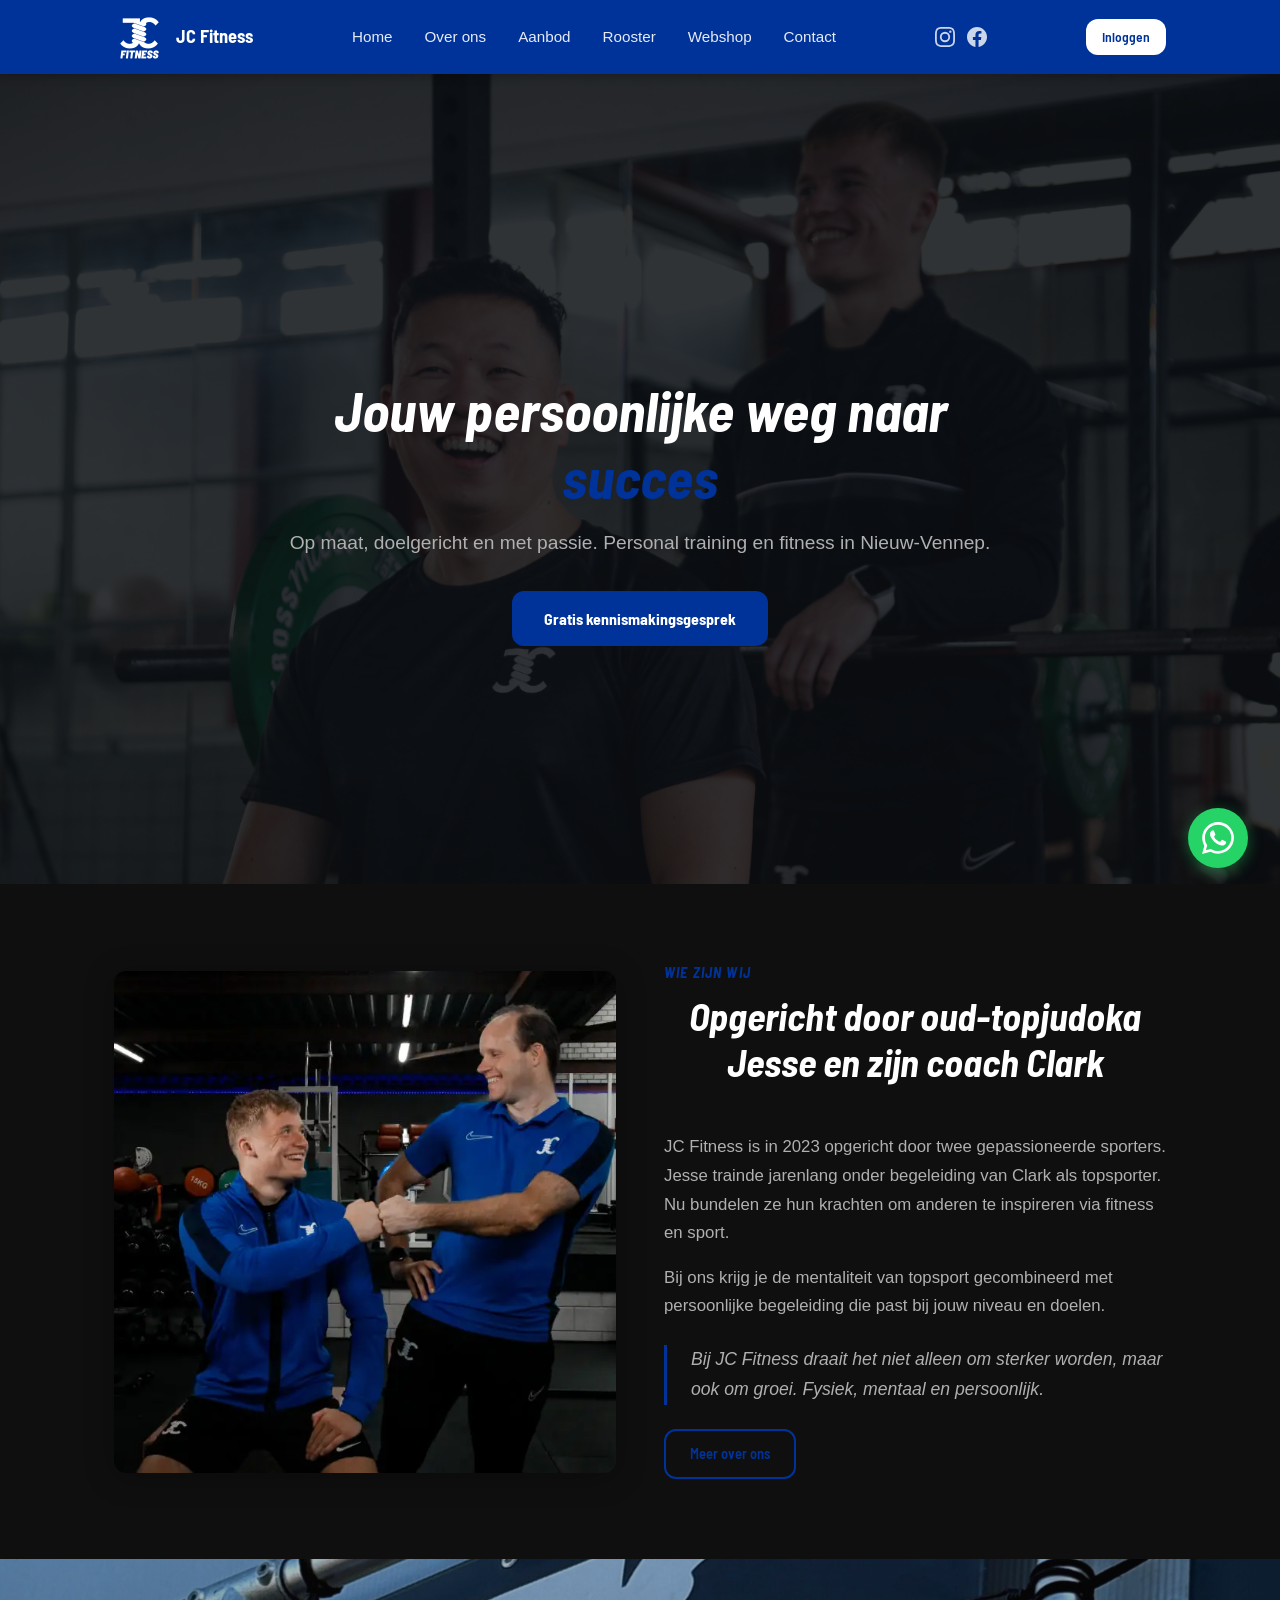
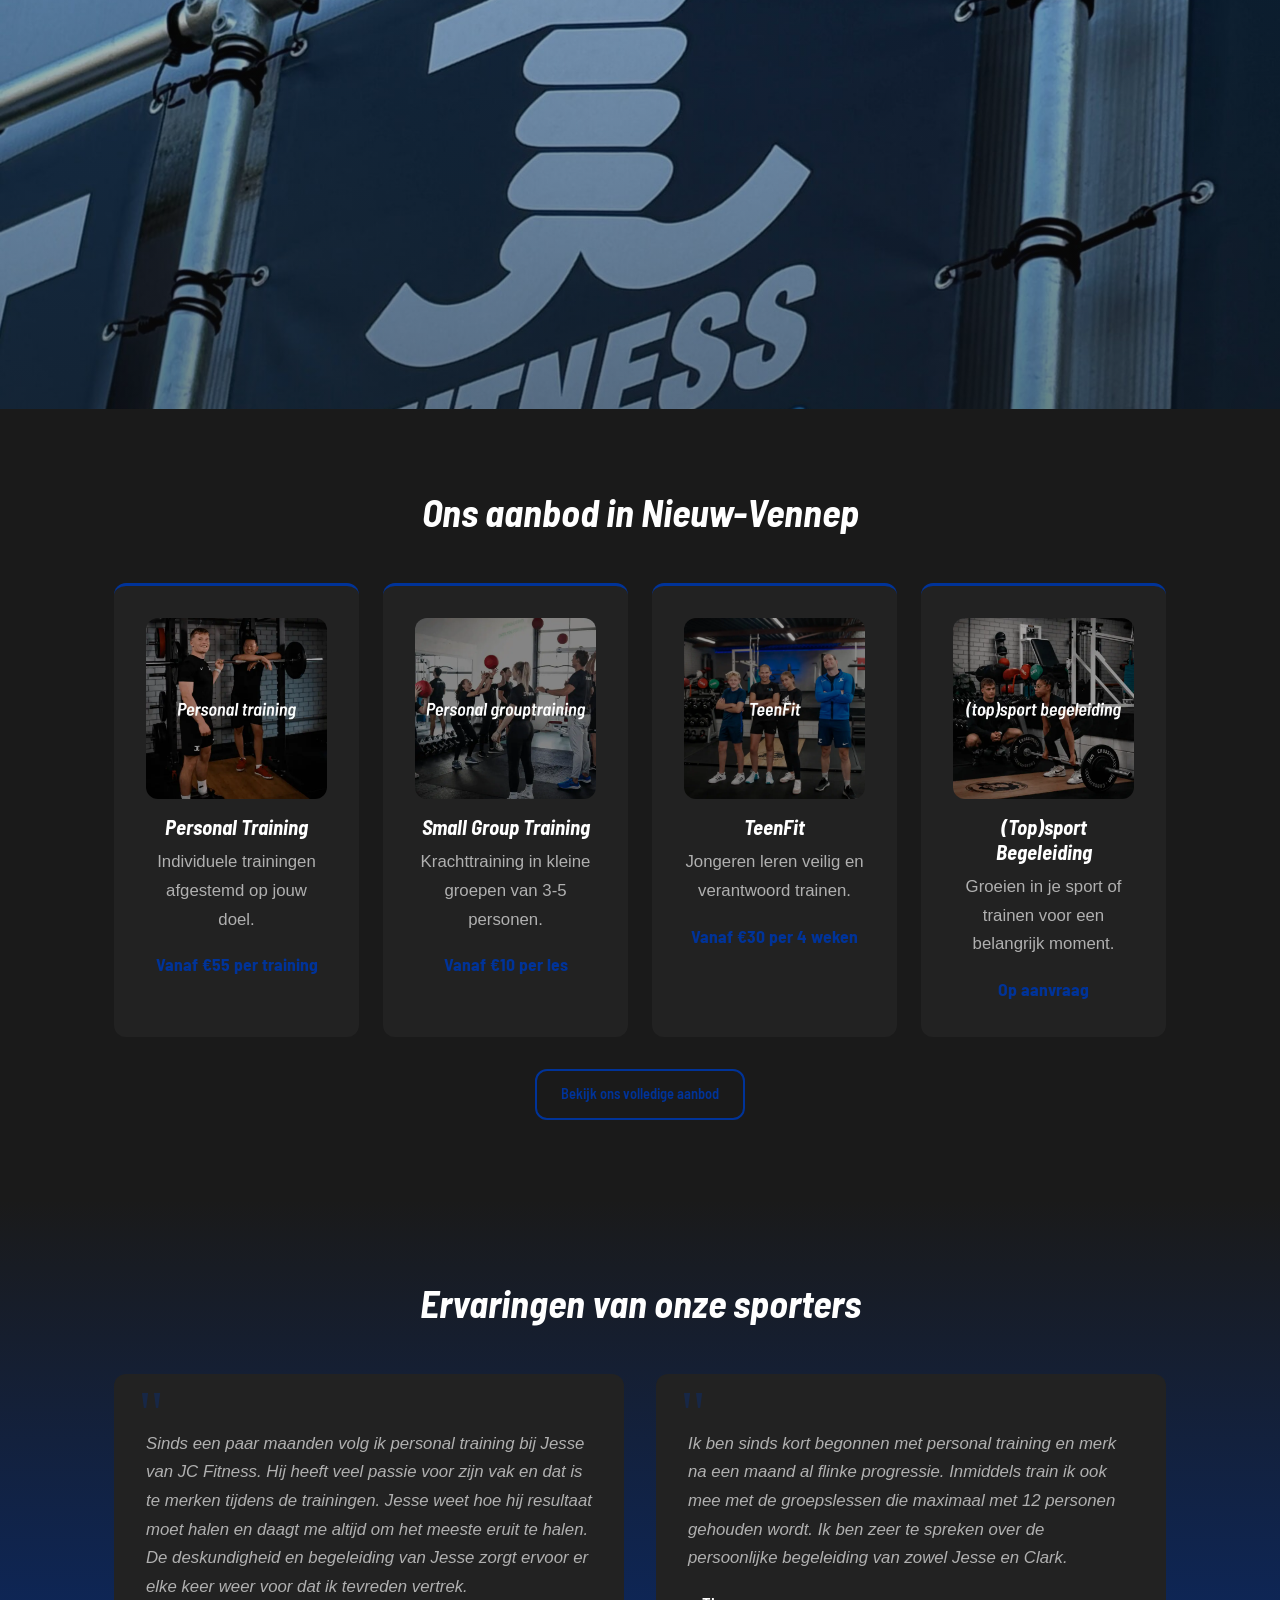
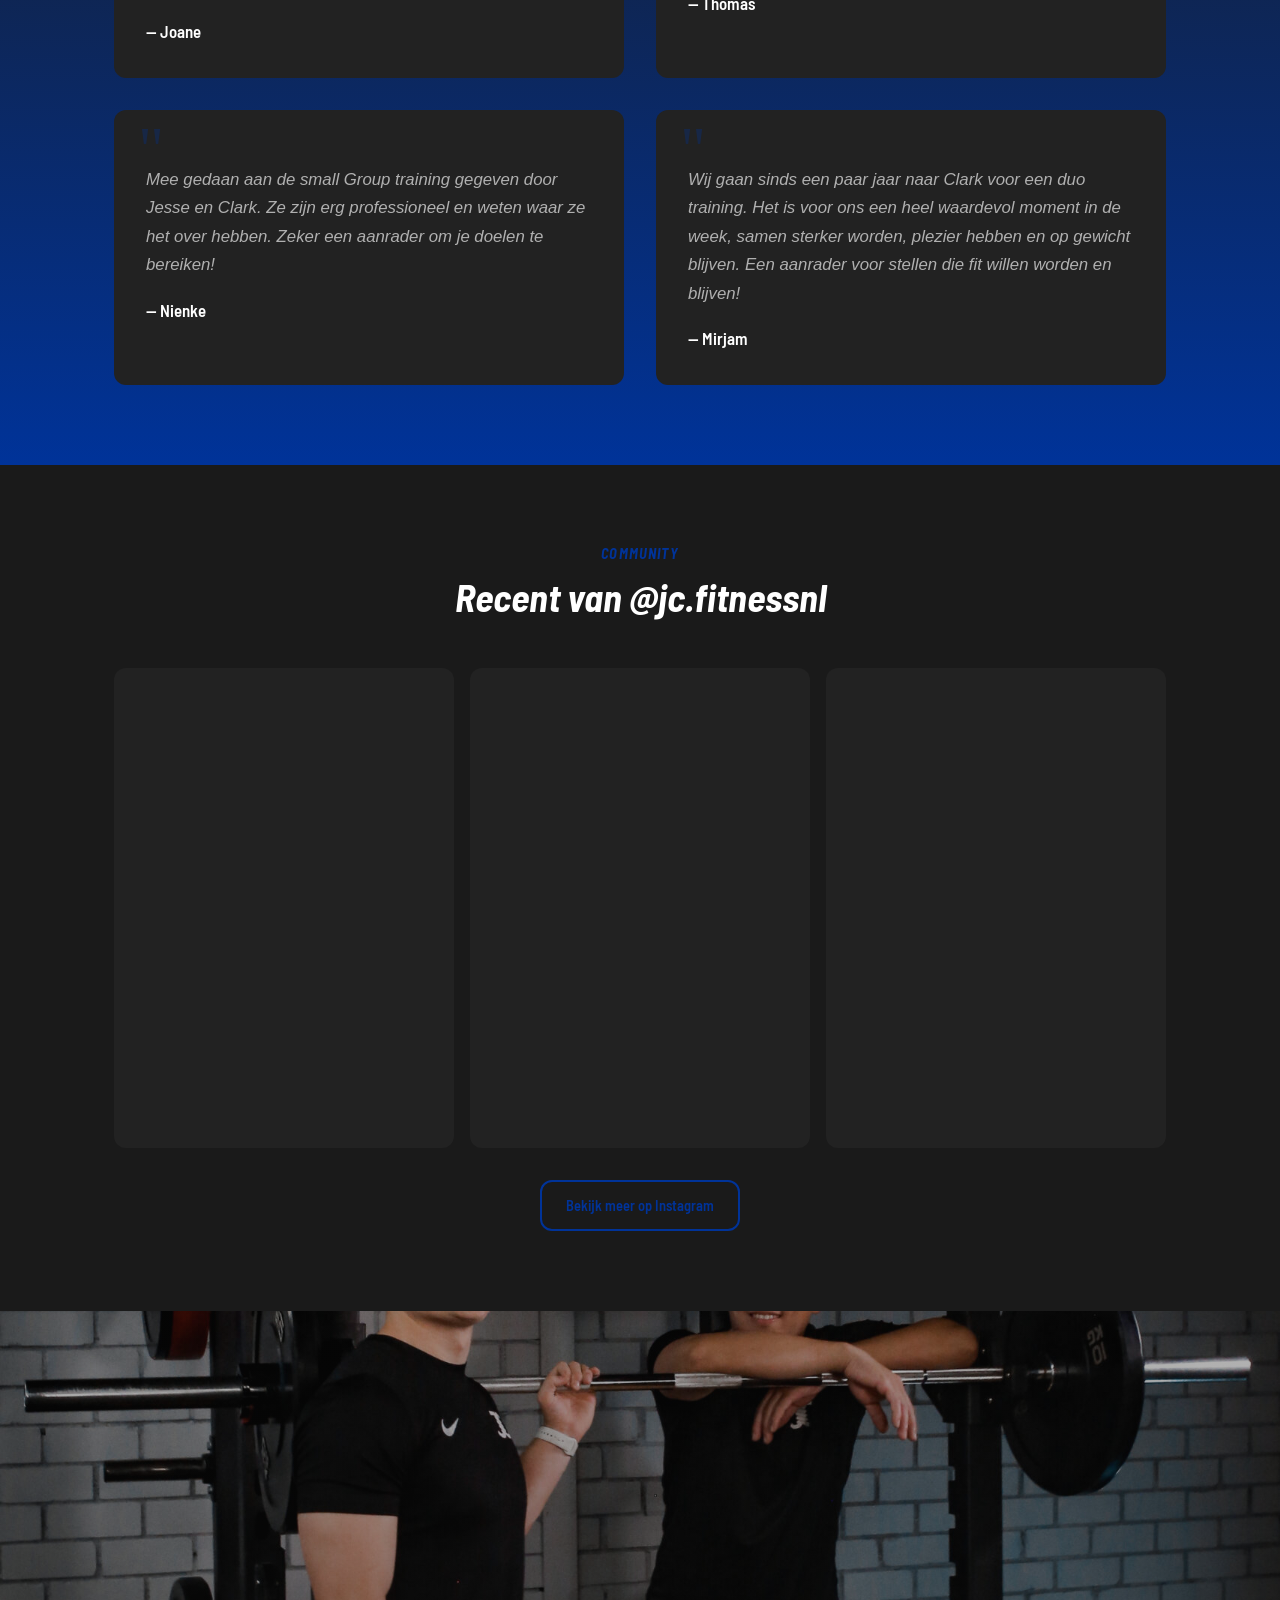
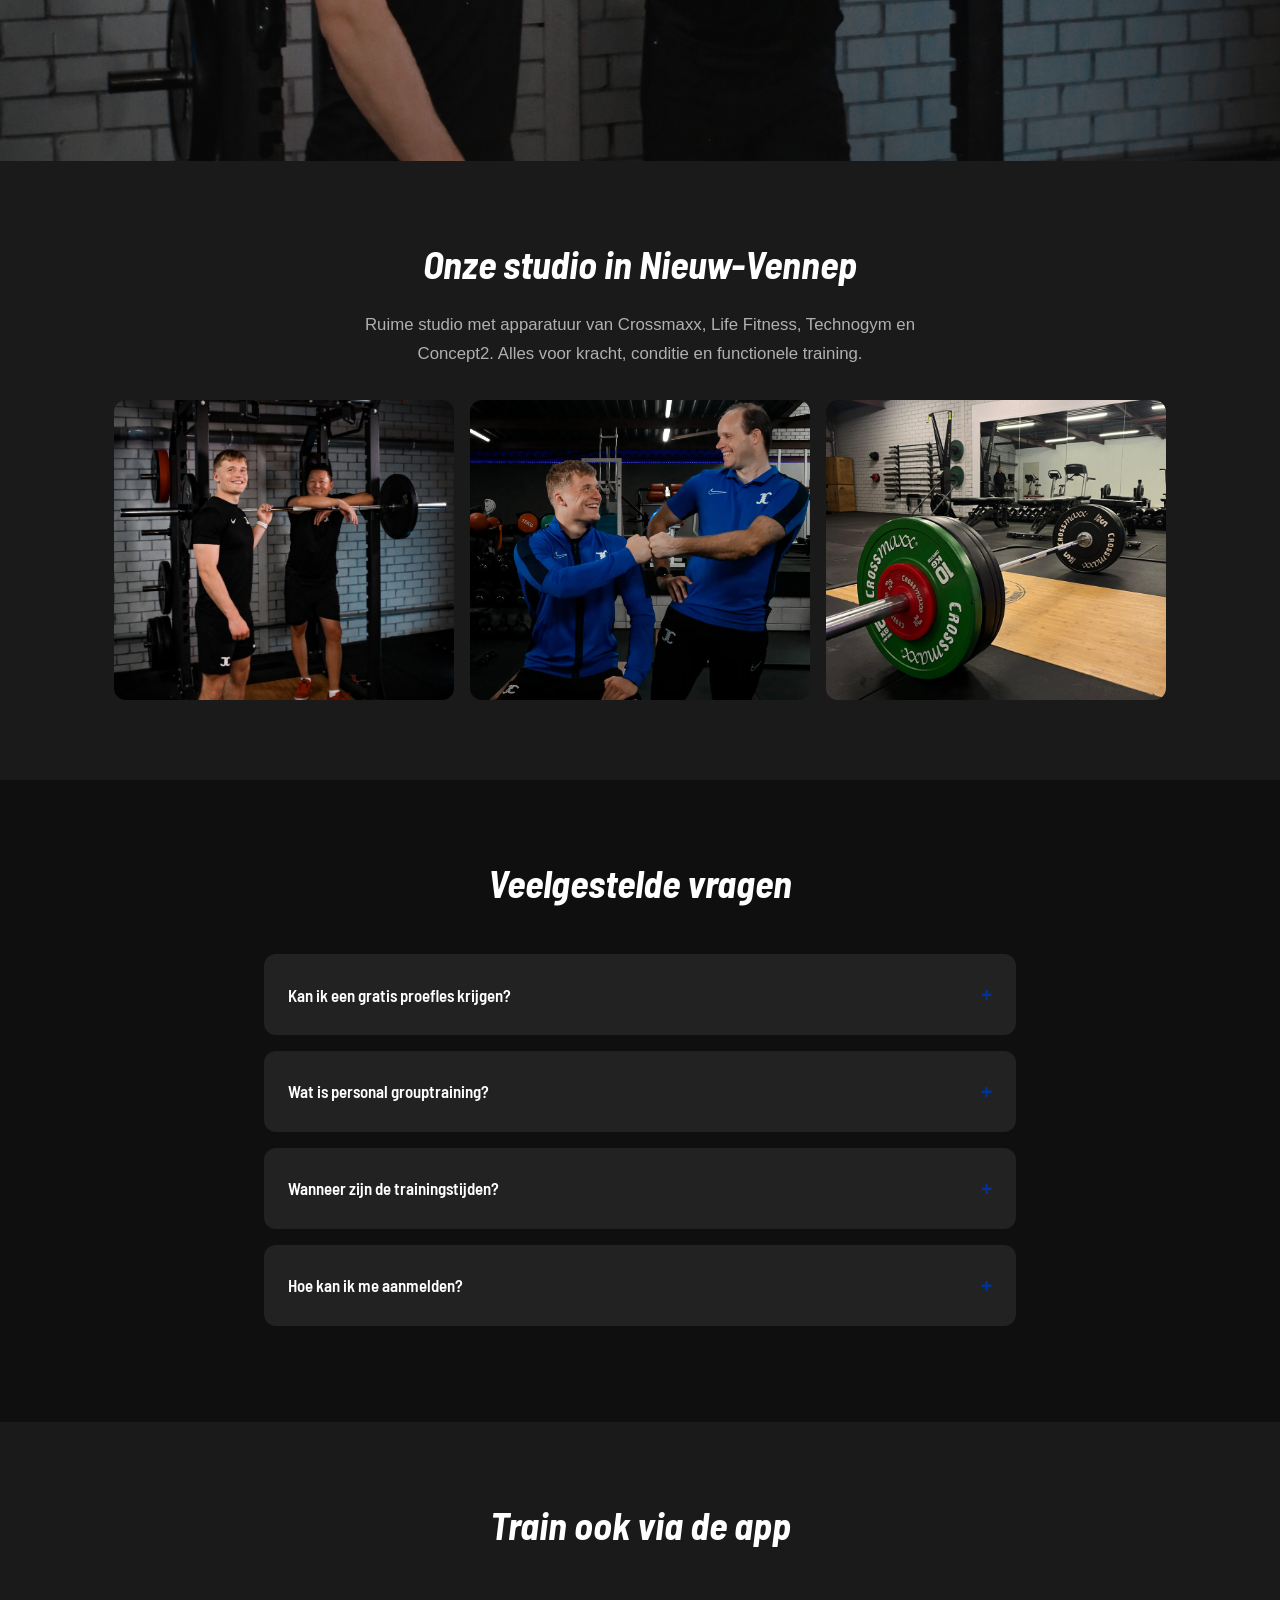
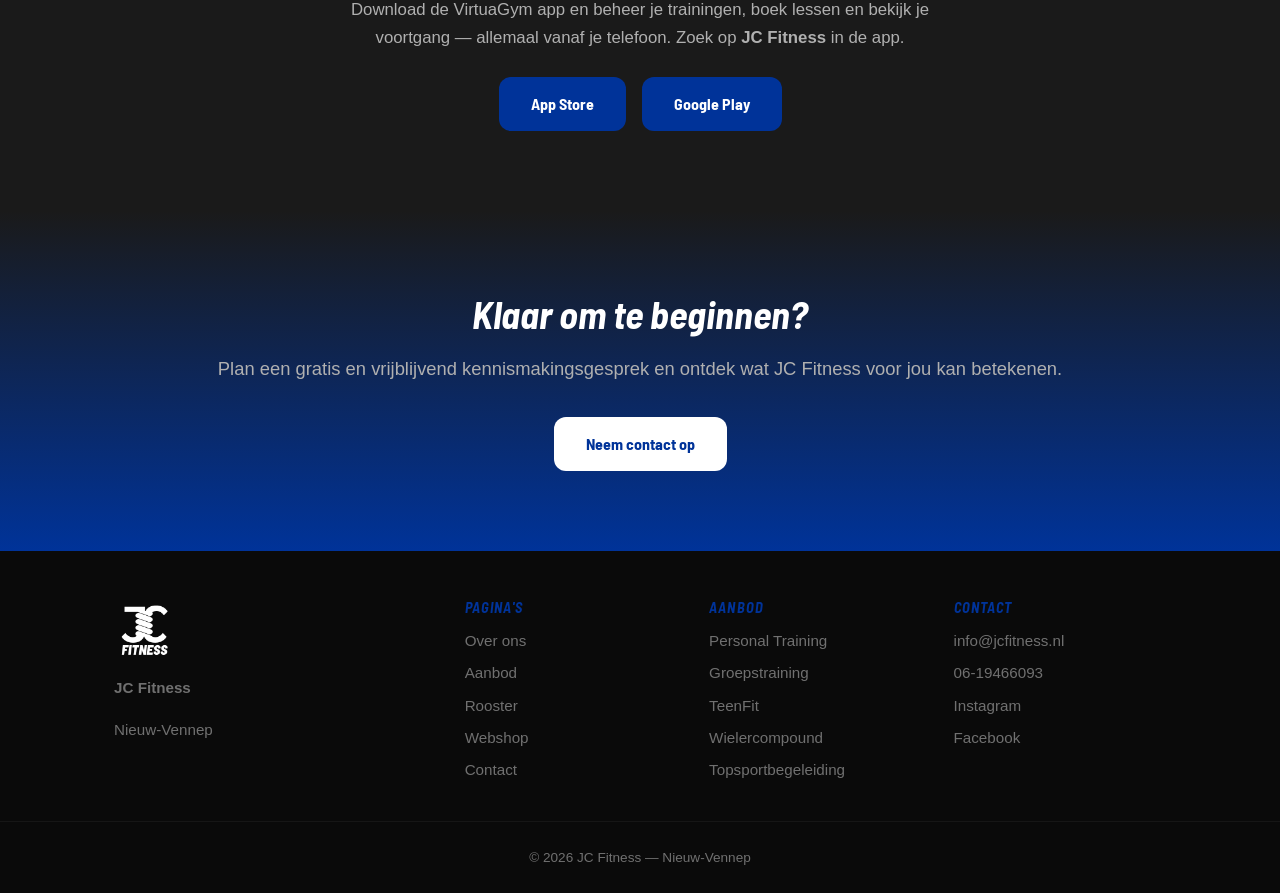
<file: index.html>
<!DOCTYPE html>
<html lang="nl">
<head>
    <meta charset="UTF-8">
    <meta name="viewport" content="width=device-width, initial-scale=1.0">
    <title>JC Fitness | Personal Training & Fitness in Nieuw-Vennep</title>
    <meta name="description" content="JC Fitness in Nieuw-Vennep: personal training, groepslessen, jeugdfitness en topsportbegeleiding. Opgericht door oud-topjudoka Jesse Reede en coach Clark van Veen.">
    <meta property="og:title" content="JC Fitness | Personal Training in Nieuw-Vennep">
    <meta property="og:description" content="Personal training, groepslessen en topsportbegeleiding in Nieuw-Vennep. Gratis kennismakingsgesprek!">
    <meta property="og:locale" content="nl_NL">
    <meta property="og:type" content="website">
    <meta name="twitter:card" content="summary_large_image">
    <link rel="canonical" href="https://jcfitness.nl/">
    <link rel="icon" href="images/logo.png" type="image/png">
    <link rel="apple-touch-icon" href="images/logo.png">
    <script type="application/ld+json">
{
    "@context": "https://schema.org",
    "@type": "LocalBusiness",
    "name": "JC Fitness",
    "description": "Personal training, groepslessen en topsportbegeleiding in Nieuw-Vennep",
    "url": "https://jcfitness.nl",
    "telephone": "+31619466093",
    "email": "info@jcfitness.nl",
    "address": {
        "@type": "PostalAddress",
        "addressLocality": "Nieuw-Vennep",
        "addressCountry": "NL"
    },
    "sameAs": [
        "https://www.instagram.com/jc.fitnessnl/",
        "https://www.facebook.com/jc.fitnessnl"
    ]
}
</script>
    <link rel="preconnect" href="https://fonts.googleapis.com">
    <link rel="preconnect" href="https://fonts.gstatic.com" crossorigin>
    <link href="https://fonts.googleapis.com/css2?family=Barlow+Semi+Condensed:ital,wght@0,400;0,500;0,600;0,700;0,800;1,400;1,500;1,600;1,700;1,800&display=swap" rel="stylesheet">
    <link rel="stylesheet" href="style.css">
</head>
<body>

<header class="header">
    <div class="container header-inner">
        <a href="/" class="logo">
            <img src="images/logo.png" alt="JC Fitness logo" width="50" height="50">
            <span>JC Fitness</span>
        </a>
        <button class="menu-toggle" aria-label="Menu openen">
            <span></span><span></span><span></span>
        </button>
        <nav class="nav" aria-label="Hoofdnavigatie">
            <a href="/">Home</a>
            <a href="over.html">Over ons</a>
            <a href="aanbod.html">Aanbod</a>
            <a href="rooster.html">Rooster</a>
            <a href="webshop.html">Webshop</a>
            <a href="contact.html">Contact</a>
            <a href="https://jcfitnessnl.virtuagym.com" target="_blank" rel="noopener" class="nav-login">Inloggen</a>
        </nav>
        <div class="header-socials">
            <a href="https://www.instagram.com/jc.fitnessnl/" target="_blank" rel="noopener" aria-label="Instagram"><svg viewBox="0 0 24 24" width="20" height="20"><path d="M12 2.163c3.204 0 3.584.012 4.85.07 3.252.148 4.771 1.691 4.919 4.919.058 1.265.069 1.645.069 4.849 0 3.205-.012 3.584-.069 4.849-.149 3.225-1.664 4.771-4.919 4.919-1.266.058-1.644.07-4.85.07-3.204 0-3.584-.012-4.849-.07-3.26-.149-4.771-1.699-4.919-4.92-.058-1.265-.07-1.644-.07-4.849 0-3.204.013-3.583.07-4.849.149-3.227 1.664-4.771 4.919-4.919 1.266-.057 1.645-.069 4.849-.069zM12 0C8.741 0 8.333.014 7.053.072 2.695.272.273 2.69.073 7.052.014 8.333 0 8.741 0 12c0 3.259.014 3.668.072 4.948.2 4.358 2.618 6.78 6.98 6.98C8.333 23.986 8.741 24 12 24c3.259 0 3.668-.014 4.948-.072 4.354-.2 6.782-2.618 6.979-6.98.059-1.28.073-1.689.073-4.948 0-3.259-.014-3.667-.072-4.947-.196-4.354-2.617-6.78-6.979-6.98C15.668.014 15.259 0 12 0zm0 5.838a6.162 6.162 0 100 12.324 6.162 6.162 0 000-12.324zM12 16a4 4 0 110-8 4 4 0 010 8zm6.406-11.845a1.44 1.44 0 100 2.881 1.44 1.44 0 000-2.881z"/></svg></a>
            <a href="https://www.facebook.com/jc.fitnessnl" target="_blank" rel="noopener" aria-label="Facebook"><svg viewBox="0 0 24 24" width="20" height="20"><path d="M24 12.073c0-6.627-5.373-12-12-12s-12 5.373-12 12c0 5.99 4.388 10.954 10.125 11.854v-8.385H7.078v-3.47h3.047V9.43c0-3.007 1.792-4.669 4.533-4.669 1.312 0 2.686.235 2.686.235v2.953H15.83c-1.491 0-1.956.925-1.956 1.874v2.25h3.328l-.532 3.47h-2.796v8.385C19.612 23.027 24 18.062 24 12.073z"/></svg></a>
        </div>
        <a href="https://jcfitnessnl.virtuagym.com" target="_blank" rel="noopener" class="btn-login">Inloggen</a>
    </div>
</header>

<section class="hero">
    <div class="hero-bg hero-bg-active" style="background-image: url('images/slide1.png');"></div>
    <div class="hero-bg" style="background-image: url('images/slide2.png');"></div>
    <div class="hero-content">
        <h1>Jouw persoonlijke weg naar <span>succes</span></h1>
        <p>Op maat, doelgericht en met passie. Personal training en fitness in Nieuw-Vennep.</p>
        <a href="contact.html" class="btn">Gratis kennismakingsgesprek</a>
    </div>
</section>

<section class="section">
    <div class="container about-grid">
        <img src="images/about.webp" alt="JC Fitness Nieuw-Vennep" loading="lazy">
        <div>
            <h4>Wie zijn wij</h4>
            <h2>Opgericht door oud-topjudoka Jesse en zijn coach Clark</h2>
            <p>JC Fitness is in 2023 opgericht door twee gepassioneerde sporters. Jesse trainde jarenlang onder begeleiding van Clark als topsporter. Nu bundelen ze hun krachten om anderen te inspireren via fitness en sport.</p>
            <p>Bij ons krijg je de mentaliteit van topsport gecombineerd met persoonlijke begeleiding die past bij jouw niveau en doelen.</p>
            <blockquote>Bij JC Fitness draait het niet alleen om sterker worden, maar ook om groei. Fysiek, mentaal en persoonlijk.</blockquote>
            <a href="over.html" class="btn-outline">Meer over ons</a>
        </div>
    </div>
</section>

<div class="image-break" style="background-image: url('images/hero2.jpg');"></div>

<section class="section section-alt">
    <div class="container">
        <h2>Ons aanbod in Nieuw-Vennep</h2>
        <div class="grid-4">
            <div class="service-card" style="text-align: center; border-left: none; border-top: 3px solid var(--accent);">
                <img src="images/mockup1.webp" alt="Personal Training bij JC Fitness" style="border-radius: var(--radius); margin-bottom: 1rem;" loading="lazy">
                <h3>Personal Training</h3>
                <p>Individuele trainingen afgestemd op jouw doel.</p>
                <div class="price">Vanaf &euro;55 per training</div>
            </div>
            <div class="service-card" style="text-align: center; border-left: none; border-top: 3px solid var(--accent);">
                <img src="images/mockup2.webp" alt="Small Group Training bij JC Fitness" style="border-radius: var(--radius); margin-bottom: 1rem;" loading="lazy">
                <h3>Small Group Training</h3>
                <p>Krachttraining in kleine groepen van 3-5 personen.</p>
                <div class="price">Vanaf &euro;10 per les</div>
            </div>
            <div class="service-card" style="text-align: center; border-left: none; border-top: 3px solid var(--accent);">
                <img src="images/teenfit.webp" alt="TeenFit Jeugdfitness bij JC Fitness" style="border-radius: var(--radius); margin-bottom: 1rem;" loading="lazy">
                <h3>TeenFit</h3>
                <p>Jongeren leren veilig en verantwoord trainen.</p>
                <div class="price">Vanaf &euro;30 per 4 weken</div>
            </div>
            <div class="service-card" style="text-align: center; border-left: none; border-top: 3px solid var(--accent);">
                <img src="images/topsport.webp" alt="Topsport begeleiding bij JC Fitness" style="border-radius: var(--radius); margin-bottom: 1rem;" loading="lazy">
                <h3>(Top)sport Begeleiding</h3>
                <p>Groeien in je sport of trainen voor een belangrijk moment.</p>
                <div class="price">Op aanvraag</div>
            </div>
        </div>
        <div style="text-align: center; margin-top: 2rem;">
            <a href="aanbod.html" class="btn-outline">Bekijk ons volledige aanbod</a>
        </div>
    </div>
</section>

<section class="section section-gradient">
    <div class="container">
        <h2>Ervaringen van onze sporters</h2>
        <div class="grid-2">
            <div class="testimonial-card">
                <p>Sinds een paar maanden volg ik personal training bij Jesse van JC Fitness. Hij heeft veel passie voor zijn vak en dat is te merken tijdens de trainingen. Jesse weet hoe hij resultaat moet halen en daagt me altijd om het meeste eruit te halen. De deskundigheid en begeleiding van Jesse zorgt ervoor er elke keer weer voor dat ik tevreden vertrek.</p>
                <div class="name">— Joane</div>
            </div>
            <div class="testimonial-card">
                <p>Ik ben sinds kort begonnen met personal training en merk na een maand al flinke progressie. Inmiddels train ik ook mee met de groepslessen die maximaal met 12 personen gehouden wordt. Ik ben zeer te spreken over de persoonlijke begeleiding van zowel Jesse en Clark.</p>
                <div class="name">— Thomas</div>
            </div>
            <div class="testimonial-card">
                <p>Mee gedaan aan de small Group training gegeven door Jesse en Clark. Ze zijn erg professioneel en weten waar ze het over hebben. Zeker een aanrader om je doelen te bereiken!</p>
                <div class="name">— Nienke</div>
            </div>
            <div class="testimonial-card">
                <p>Wij gaan sinds een paar jaar naar Clark voor een duo training. Het is voor ons een heel waardevol moment in de week, samen sterker worden, plezier hebben en op gewicht blijven. Een aanrader voor stellen die fit willen worden en blijven!</p>
                <div class="name">— Mirjam</div>
            </div>
        </div>
    </div>
</section>

<section class="section section-alt instagram-section">
    <div class="container">
        <h4>Community</h4>
        <h2>Recent van @jc.fitnessnl</h2>
        <!-- API-feed (automatisch als token is ingesteld) -->
        <div id="instagram-feed" class="instagram-grid" style="display:none;"></div>
        <!-- Fallback: handmatige embeds (zichtbaar als API niet werkt) -->
        <div id="instagram-embeds" class="instagram-embeds">
            <iframe src="https://www.instagram.com/p/DUa028rCI8J/embed/" allowtransparency="true" frameborder="0" scrolling="no" loading="lazy"></iframe>
            <iframe src="https://www.instagram.com/p/DTLV-QcCBsO/embed/" allowtransparency="true" frameborder="0" scrolling="no" loading="lazy"></iframe>
            <iframe src="https://www.instagram.com/p/DOjgQxsCJN-/embed/" allowtransparency="true" frameborder="0" scrolling="no" loading="lazy"></iframe>
        </div>
        <div class="instagram-follow">
            <a href="https://www.instagram.com/jc.fitnessnl/" target="_blank" rel="noopener" class="btn-outline">Bekijk meer op Instagram</a>
        </div>
    </div>
</section>

<div class="image-break" style="background-image: url('images/studio1.jpg');"></div>

<section class="section section-alt">
    <div class="container">
        <h2>Onze studio in Nieuw-Vennep</h2>
        <p style="text-align: center; max-width: 600px; margin: -1.5rem auto 2rem;">Ruime studio met apparatuur van Crossmaxx, Life Fitness, Technogym en Concept2. Alles voor kracht, conditie en functionele training.</p>
        <div class="gallery">
            <img src="images/studio1.jpg" alt="Fitness apparatuur bij JC Fitness Nieuw-Vennep" loading="lazy">
            <img src="images/studio2.webp" alt="Trainingsruimte JC Fitness" loading="lazy">
            <img src="images/studio3.jpg" alt="Studio JC Fitness Nieuw-Vennep" loading="lazy">
        </div>
    </div>
</section>

<section class="section">
    <div class="container" style="max-width: 800px;">
        <h2>Veelgestelde vragen</h2>
        <div class="faq-item">
            <div class="faq-question">Kan ik een gratis proefles krijgen?</div>
            <div class="faq-answer"><p>Ja! Neem contact op voor een gratis en vrijblijvend kennismakingsgesprek. Zo kunnen we samen kijken welke training het beste bij jou past.</p></div>
        </div>
        <div class="faq-item">
            <div class="faq-question">Wat is personal grouptraining?</div>
            <div class="faq-answer"><p>Kleine groepen van 3-5 personen trainen samen onder begeleiding van een ervaren coach. Je krijgt persoonlijke aandacht met de motivatie van een groep.</p></div>
        </div>
        <div class="faq-item">
            <div class="faq-question">Wanneer zijn de trainingstijden?</div>
            <div class="faq-answer"><p>Bekijk ons <a href="rooster.html">lesrooster</a> voor alle actuele tijden. Personal training is mogelijk van 6:00 tot 23:00 doordeweeks en 8:00 tot 16:00 in het weekend.</p></div>
        </div>
        <div class="faq-item">
            <div class="faq-question">Hoe kan ik me aanmelden?</div>
            <div class="faq-answer"><p>Neem contact op via het <a href="contact.html">contactformulier</a>, mail naar info@jcfitness.nl of stuur een WhatsApp naar 06-19466093. We plannen dan een kennismakingsgesprek.</p></div>
        </div>
    </div>
</section>

<section class="section section-alt">
    <div class="container" style="text-align: center; max-width: 700px;">
        <h2>Train ook via de app</h2>
        <p style="color: var(--text-light); margin-bottom: 1.5rem;">Download de VirtuaGym app en beheer je trainingen, boek lessen en bekijk je voortgang — allemaal vanaf je telefoon. Zoek op <strong>JC Fitness</strong> in de app.</p>
        <div style="display: flex; gap: 1rem; justify-content: center; flex-wrap: wrap;">
            <a href="https://apps.apple.com/app/virtuagym-fitness-tracker/id510987993" target="_blank" rel="noopener" class="btn">App Store</a>
            <a href="https://play.google.com/store/apps/details?id=digifit.virtuagym.client.android" target="_blank" rel="noopener" class="btn">Google Play</a>
        </div>
    </div>
</section>

<section class="section-cta">
    <div class="container">
        <h2>Klaar om te beginnen?</h2>
        <p>Plan een gratis en vrijblijvend kennismakingsgesprek en ontdek wat JC Fitness voor jou kan betekenen.</p>
        <a href="contact.html" class="btn">Neem contact op</a>
    </div>
</section>

<footer class="footer">
    <div class="container footer-inner">
        <div class="footer-col">
            <img src="images/logo.png" alt="JC Fitness logo" width="60" height="60">
            <p><strong>JC Fitness</strong></p>
            <p>Nieuw-Vennep</p>
        </div>
        <div class="footer-col">
            <h4>Pagina's</h4>
            <a href="over.html">Over ons</a>
            <a href="aanbod.html">Aanbod</a>
            <a href="rooster.html">Rooster</a>
            <a href="webshop.html">Webshop</a>
            <a href="contact.html">Contact</a>
        </div>
        <div class="footer-col">
            <h4>Aanbod</h4>
            <a href="aanbod.html#personal-training">Personal Training</a>
            <a href="aanbod.html#groepstraining">Groepstraining</a>
            <a href="aanbod.html#teenfit">TeenFit</a>
            <a href="aanbod.html#wielercompound">Wielercompound</a>
            <a href="aanbod.html#topsport">Topsportbegeleiding</a>
        </div>
        <div class="footer-col">
            <h4>Contact</h4>
            <a href="mailto:info@jcfitness.nl">info@jcfitness.nl</a>
            <a href="tel:+31619466093">06-19466093</a>
            <a href="https://www.instagram.com/jc.fitnessnl/" target="_blank" rel="noopener">Instagram</a>
            <a href="https://www.facebook.com/jc.fitnessnl" target="_blank" rel="noopener">Facebook</a>
        </div>
    </div>
    <div class="footer-bottom">
        <div class="container">
            <p>&copy; 2026 JC Fitness — Nieuw-Vennep</p>
        </div>
    </div>
</footer>

<script>
document.querySelector('.menu-toggle').addEventListener('click', function() {
    document.querySelector('.nav').classList.toggle('nav-open');
    this.classList.toggle('active');
});
document.querySelectorAll('.faq-question').forEach(function(q) {
    q.addEventListener('click', function() {
        this.parentElement.classList.toggle('active');
    });
});

// Hero background slideshow
var bgs = document.querySelectorAll('.hero-bg');
var current = 0;
setInterval(function() {
    bgs[current].classList.remove('hero-bg-active');
    current = (current + 1) % bgs.length;
    bgs[current].classList.add('hero-bg-active');
}, 4000);
</script>

<div class="whatsapp-widget"><a href="https://wa.me/31619466093" target="_blank" rel="noopener" aria-label="Chat via WhatsApp"><svg viewBox="0 0 24 24"><path d="M17.472 14.382c-.297-.149-1.758-.867-2.03-.967-.273-.099-.471-.148-.67.15-.197.297-.767.966-.94 1.164-.173.199-.347.223-.644.075-.297-.15-1.255-.463-2.39-1.475-.883-.788-1.48-1.761-1.653-2.059-.173-.297-.018-.458.13-.606.134-.133.298-.347.446-.52.149-.174.198-.298.298-.497.099-.198.05-.371-.025-.52-.075-.149-.669-1.612-.916-2.207-.242-.579-.487-.5-.669-.51-.173-.008-.371-.01-.57-.01-.198 0-.52.074-.792.372-.272.297-1.04 1.016-1.04 2.479 0 1.462 1.065 2.875 1.213 3.074.149.198 2.096 3.2 5.077 4.487.709.306 1.262.489 1.694.625.712.227 1.36.195 1.871.118.571-.085 1.758-.719 2.006-1.413.248-.694.248-1.289.173-1.413-.074-.124-.272-.198-.57-.347m-5.421 7.403h-.004a9.87 9.87 0 01-5.031-1.378l-.361-.214-3.741.982.998-3.648-.235-.374a9.86 9.86 0 01-1.51-5.26c.001-5.45 4.436-9.884 9.888-9.884 2.64 0 5.122 1.03 6.988 2.898a9.825 9.825 0 012.893 6.994c-.003 5.45-4.437 9.884-9.885 9.884m8.413-18.297A11.815 11.815 0 0012.05 0C5.495 0 .16 5.335.157 11.892c0 2.096.547 4.142 1.588 5.945L.057 24l6.305-1.654a11.882 11.882 0 005.683 1.448h.005c6.554 0 11.89-5.335 11.893-11.893a11.821 11.821 0 00-3.48-8.413z"/></svg></a></div>
<script>
// Instagram feed — API als token beschikbaar, anders blijven embeds staan
(function() {
    var endpoint = window.location.hostname.indexOf('netlify') !== -1
        ? '/.netlify/functions/instagram'
        : 'instagram.php';
    fetch(endpoint)
        .then(function(r) {
            if (!r.ok) throw new Error('skip');
            return r.json();
        })
        .then(function(data) {
            if (!data.posts || data.posts.length === 0) return;
            var feed = document.getElementById('instagram-feed');
            var embeds = document.getElementById('instagram-embeds');
            feed.innerHTML = '';
            data.posts.forEach(function(post) {
                var a = document.createElement('a');
                a.href = post.url;
                a.target = '_blank';
                a.rel = 'noopener';
                a.className = 'instagram-item';
                a.innerHTML = '<img src="' + post.image + '" alt="' + post.caption.substring(0, 80).replace(/"/g, '') + '" loading="lazy">' +
                    (post.type === 'VIDEO' ? '<span class="instagram-video-icon"><svg viewBox="0 0 24 24" width="24" height="24"><polygon points="5,3 19,12 5,21" fill="white"/></svg></span>' : '') +
                    '<div class="instagram-overlay"><p>' + post.caption.substring(0, 100) + (post.caption.length > 100 ? '...' : '') + '</p></div>';
                feed.appendChild(a);
            });
            embeds.style.display = 'none';
            feed.style.display = '';
        })
        .catch(function() {});
})();
</script>
<script src="reveal.js"></script>
</body>
</html>
</file>
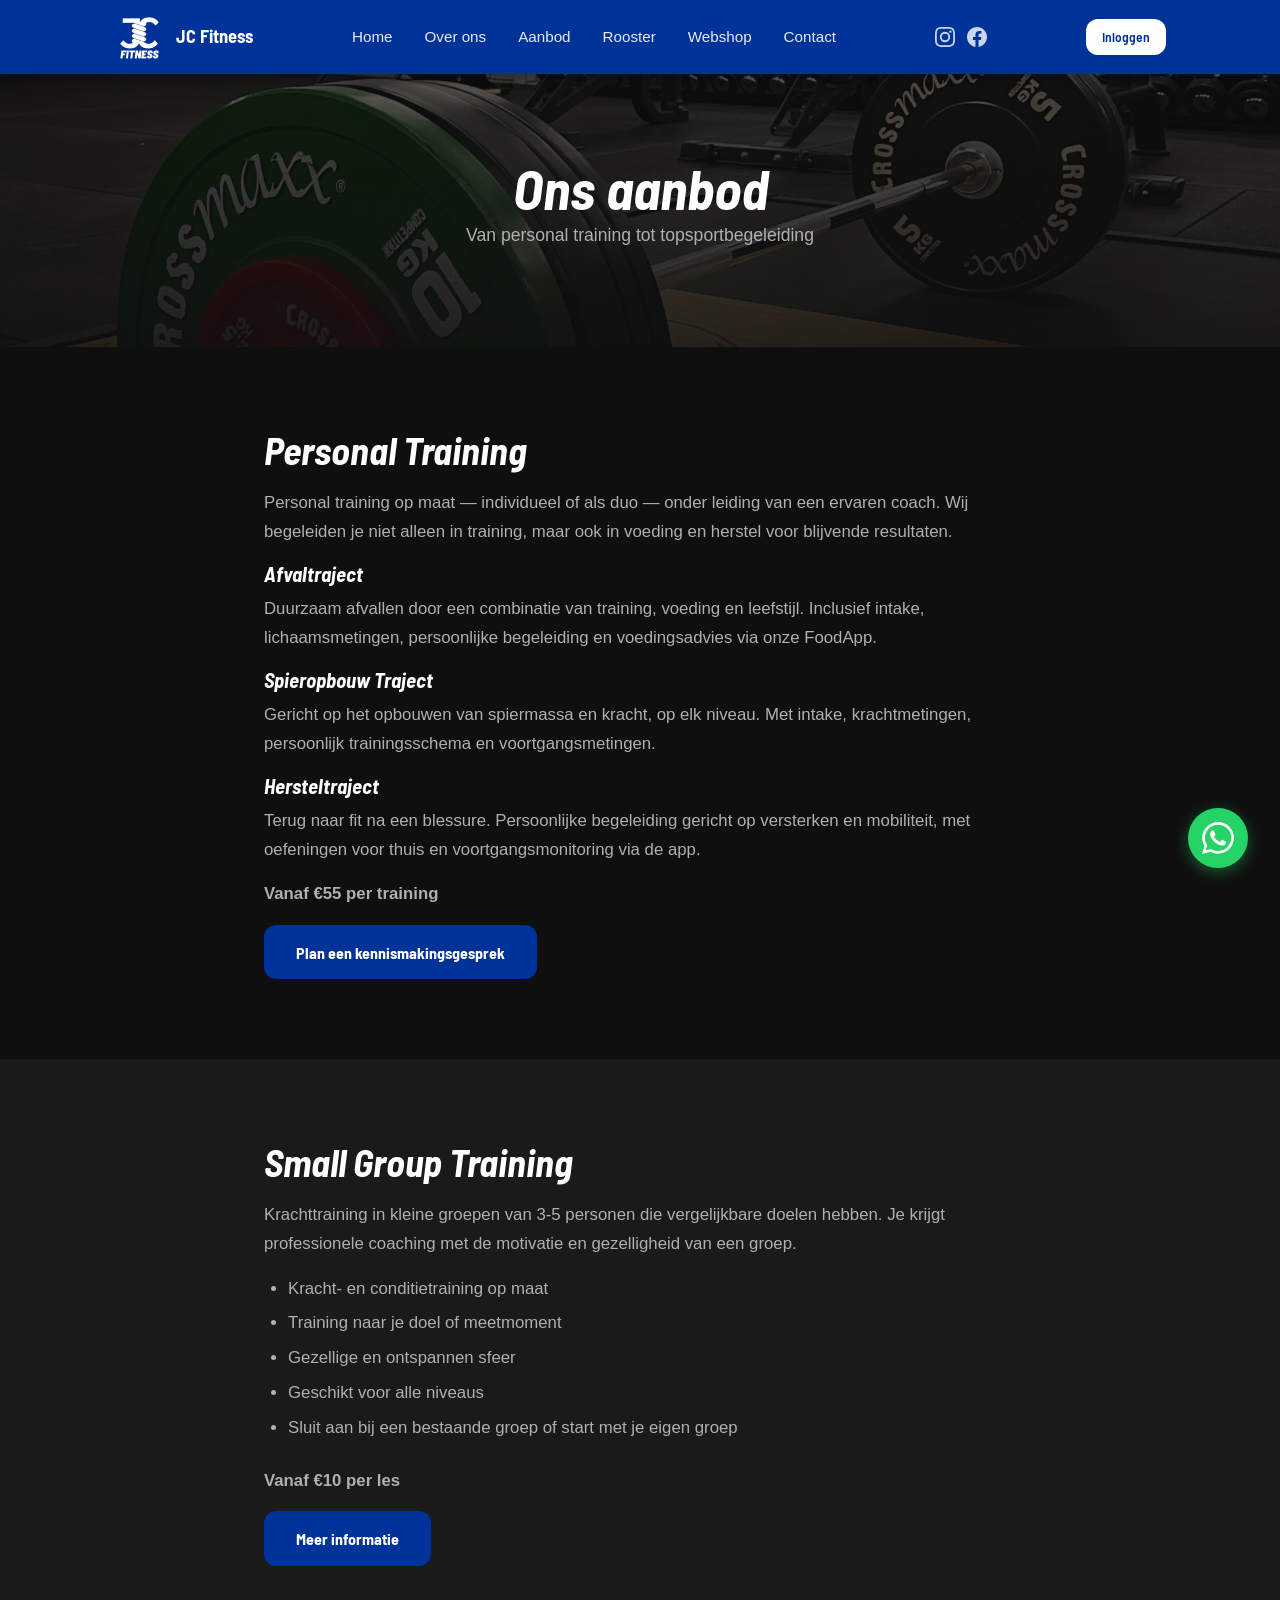
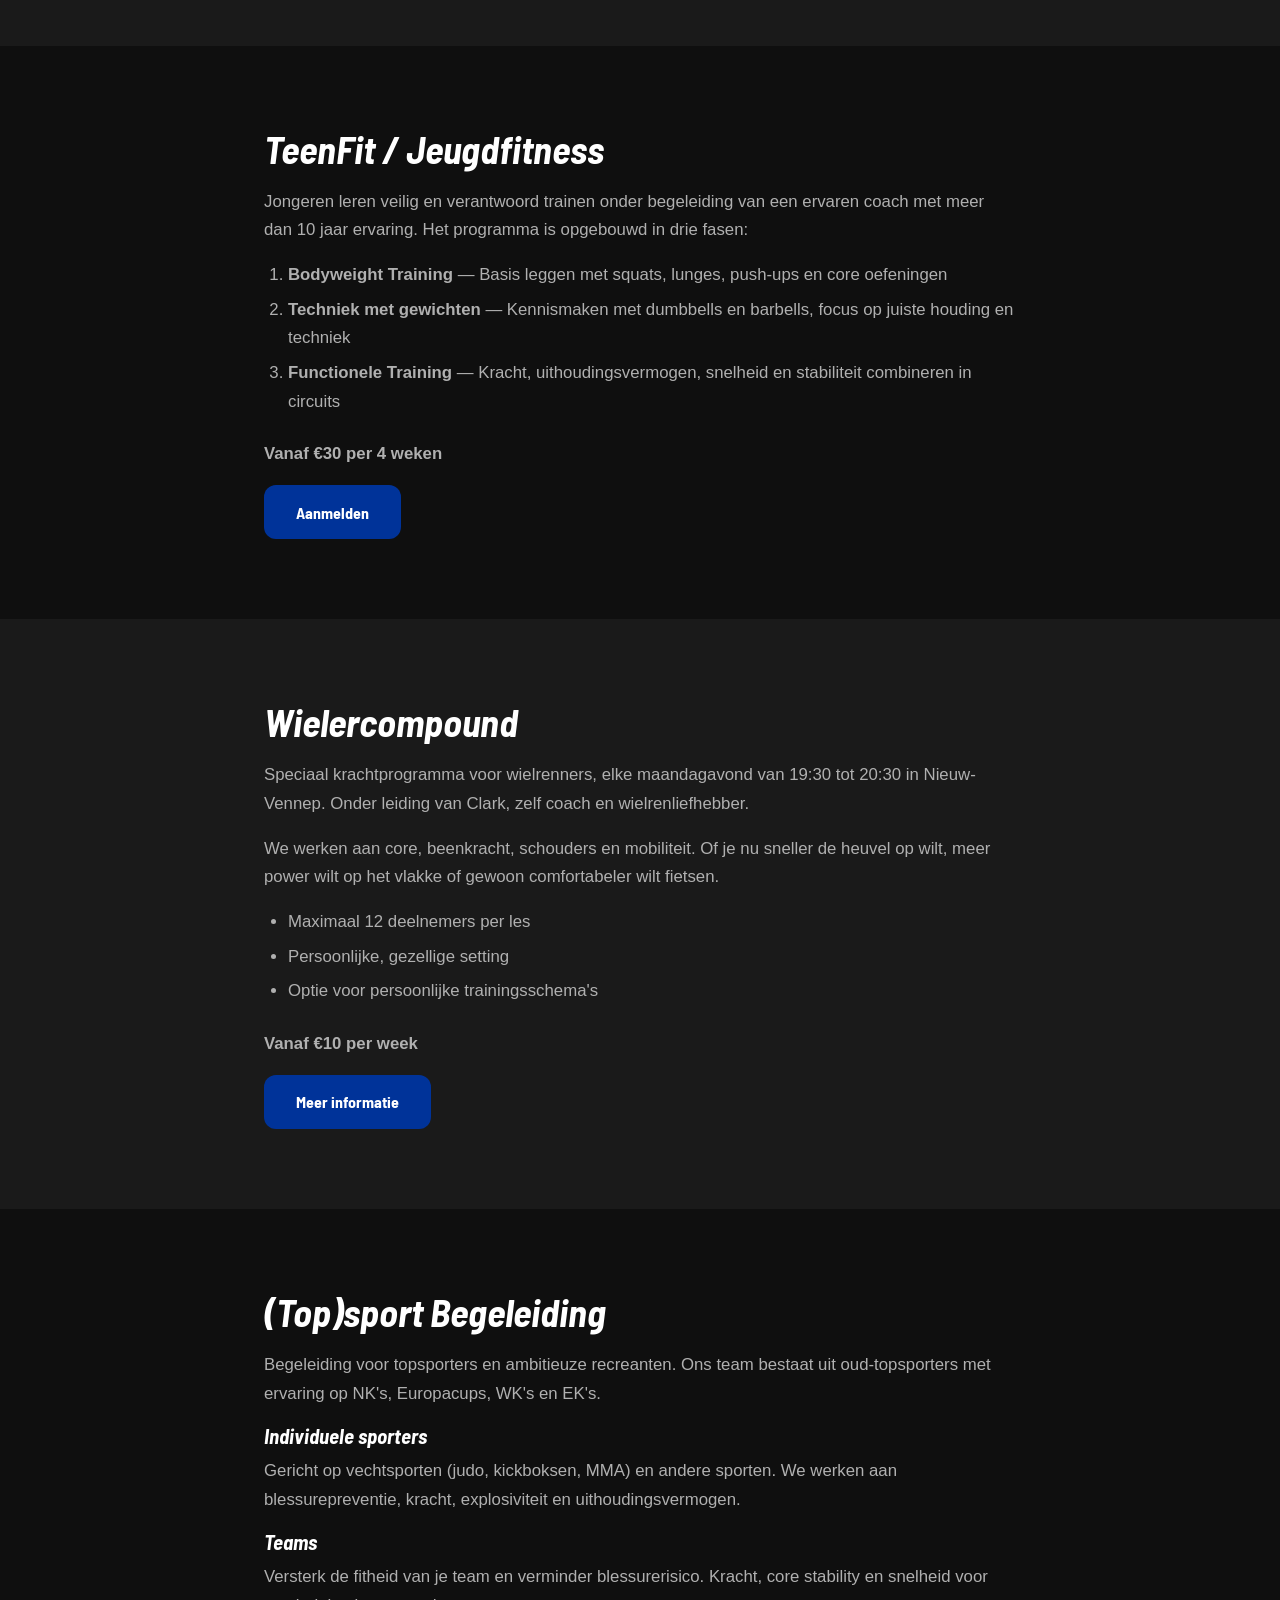
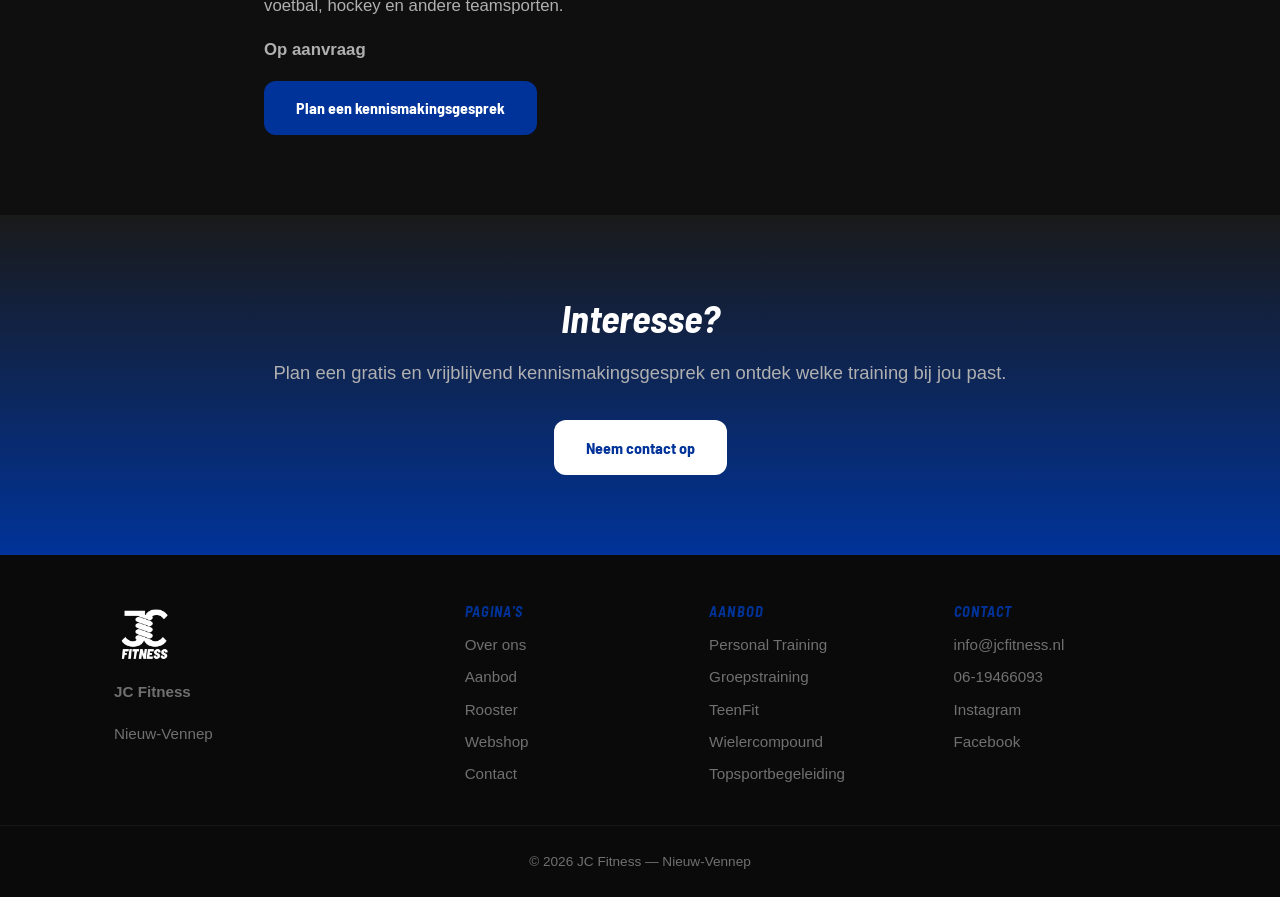
<file: aanbod.html>
<!DOCTYPE html>
<html lang="nl">
<head>
    <meta charset="UTF-8">
    <meta name="viewport" content="width=device-width, initial-scale=1.0">
    <title>Aanbod | JC Fitness Nieuw-Vennep</title>
    <meta name="description" content="Bekijk het complete aanbod van JC Fitness in Nieuw-Vennep: personal training, groepstraining, jeugdfitness, wielercompound en topsportbegeleiding. Vanaf 10 euro.">
    <meta property="og:title" content="Aanbod | JC Fitness Nieuw-Vennep">
    <meta property="og:description" content="Bekijk het complete aanbod van JC Fitness in Nieuw-Vennep: personal training, groepstraining, jeugdfitness, wielercompound en topsportbegeleiding. Vanaf 10 euro.">
    <meta property="og:locale" content="nl_NL">
    <meta property="og:type" content="website">
    <meta property="og:url" content="https://jcfitness.nl/aanbod.html">
    <meta name="twitter:card" content="summary">
    <link rel="canonical" href="https://jcfitness.nl/aanbod.html">
    <link rel="icon" href="images/logo.png" type="image/png">
    <link rel="apple-touch-icon" href="images/logo.png">
    <link rel="preconnect" href="https://fonts.googleapis.com">
    <link rel="preconnect" href="https://fonts.gstatic.com" crossorigin>
    <link href="https://fonts.googleapis.com/css2?family=Barlow+Semi+Condensed:ital,wght@0,400;0,500;0,600;0,700;0,800;1,400;1,500;1,600;1,700;1,800&display=swap" rel="stylesheet">
    <link rel="stylesheet" href="style.css">
</head>
<body>

<header class="header">
    <div class="container header-inner">
        <a href="/" class="logo">
            <img src="images/logo.png" alt="JC Fitness logo" width="50" height="50">
            <span>JC Fitness</span>
        </a>
        <button class="menu-toggle" aria-label="Menu openen">
            <span></span><span></span><span></span>
        </button>
        <nav class="nav" aria-label="Hoofdnavigatie">
            <a href="/">Home</a>
            <a href="over.html">Over ons</a>
            <a href="aanbod.html">Aanbod</a>
            <a href="rooster.html">Rooster</a>
            <a href="webshop.html">Webshop</a>
            <a href="contact.html">Contact</a>
            <a href="https://jcfitnessnl.virtuagym.com" target="_blank" rel="noopener" class="nav-login">Inloggen</a>
        </nav>
        <div class="header-socials">
            <a href="https://www.instagram.com/jc.fitnessnl/" target="_blank" rel="noopener" aria-label="Instagram"><svg viewBox="0 0 24 24" width="20" height="20"><path d="M12 2.163c3.204 0 3.584.012 4.85.07 3.252.148 4.771 1.691 4.919 4.919.058 1.265.069 1.645.069 4.849 0 3.205-.012 3.584-.069 4.849-.149 3.225-1.664 4.771-4.919 4.919-1.266.058-1.644.07-4.85.07-3.204 0-3.584-.012-4.849-.07-3.26-.149-4.771-1.699-4.919-4.92-.058-1.265-.07-1.644-.07-4.849 0-3.204.013-3.583.07-4.849.149-3.227 1.664-4.771 4.919-4.919 1.266-.057 1.645-.069 4.849-.069zM12 0C8.741 0 8.333.014 7.053.072 2.695.272.273 2.69.073 7.052.014 8.333 0 8.741 0 12c0 3.259.014 3.668.072 4.948.2 4.358 2.618 6.78 6.98 6.98C8.333 23.986 8.741 24 12 24c3.259 0 3.668-.014 4.948-.072 4.354-.2 6.782-2.618 6.979-6.98.059-1.28.073-1.689.073-4.948 0-3.259-.014-3.667-.072-4.947-.196-4.354-2.617-6.78-6.979-6.98C15.668.014 15.259 0 12 0zm0 5.838a6.162 6.162 0 100 12.324 6.162 6.162 0 000-12.324zM12 16a4 4 0 110-8 4 4 0 010 8zm6.406-11.845a1.44 1.44 0 100 2.881 1.44 1.44 0 000-2.881z"/></svg></a>
            <a href="https://www.facebook.com/jc.fitnessnl" target="_blank" rel="noopener" aria-label="Facebook"><svg viewBox="0 0 24 24" width="20" height="20"><path d="M24 12.073c0-6.627-5.373-12-12-12s-12 5.373-12 12c0 5.99 4.388 10.954 10.125 11.854v-8.385H7.078v-3.47h3.047V9.43c0-3.007 1.792-4.669 4.533-4.669 1.312 0 2.686.235 2.686.235v2.953H15.83c-1.491 0-1.956.925-1.956 1.874v2.25h3.328l-.532 3.47h-2.796v8.385C19.612 23.027 24 18.062 24 12.073z"/></svg></a>
        </div>
        <a href="https://jcfitnessnl.virtuagym.com" target="_blank" rel="noopener" class="btn-login">Inloggen</a>
    </div>
</header>

<div class="page-header">
    <h1>Ons aanbod</h1>
    <p>Van personal training tot topsportbegeleiding</p>
</div>

<section class="section" id="personal-training">
    <div class="container content">
        <h2>Personal Training</h2>
        <p>Personal training op maat — individueel of als duo — onder leiding van een ervaren coach. Wij begeleiden je niet alleen in training, maar ook in voeding en herstel voor blijvende resultaten.</p>

        <h3>Afvaltraject</h3>
        <p>Duurzaam afvallen door een combinatie van training, voeding en leefstijl. Inclusief intake, lichaamsmetingen, persoonlijke begeleiding en voedingsadvies via onze FoodApp.</p>

        <h3>Spieropbouw Traject</h3>
        <p>Gericht op het opbouwen van spiermassa en kracht, op elk niveau. Met intake, krachtmetingen, persoonlijk trainingsschema en voortgangsmetingen.</p>

        <h3>Hersteltraject</h3>
        <p>Terug naar fit na een blessure. Persoonlijke begeleiding gericht op versterken en mobiliteit, met oefeningen voor thuis en voortgangsmonitoring via de app.</p>

        <p><strong>Vanaf &euro;55 per training</strong></p>
        <a href="contact.html" class="btn">Plan een kennismakingsgesprek</a>
    </div>
</section>

<section class="section section-alt" id="groepstraining">
    <div class="container content">
        <h2>Small Group Training</h2>
        <p>Krachttraining in kleine groepen van 3-5 personen die vergelijkbare doelen hebben. Je krijgt professionele coaching met de motivatie en gezelligheid van een groep.</p>
        <ul>
            <li>Kracht- en conditietraining op maat</li>
            <li>Training naar je doel of meetmoment</li>
            <li>Gezellige en ontspannen sfeer</li>
            <li>Geschikt voor alle niveaus</li>
            <li>Sluit aan bij een bestaande groep of start met je eigen groep</li>
        </ul>
        <p><strong>Vanaf &euro;10 per les</strong></p>
        <a href="contact.html" class="btn">Meer informatie</a>
    </div>
</section>

<section class="section" id="teenfit">
    <div class="container content">
        <h2>TeenFit / Jeugdfitness</h2>
        <p>Jongeren leren veilig en verantwoord trainen onder begeleiding van een ervaren coach met meer dan 10 jaar ervaring. Het programma is opgebouwd in drie fasen:</p>
        <ol>
            <li><strong>Bodyweight Training</strong> — Basis leggen met squats, lunges, push-ups en core oefeningen</li>
            <li><strong>Techniek met gewichten</strong> — Kennismaken met dumbbells en barbells, focus op juiste houding en techniek</li>
            <li><strong>Functionele Training</strong> — Kracht, uithoudingsvermogen, snelheid en stabiliteit combineren in circuits</li>
        </ol>
        <p><strong>Vanaf &euro;30 per 4 weken</strong></p>
        <a href="contact.html" class="btn">Aanmelden</a>
    </div>
</section>

<section class="section section-alt" id="wielercompound">
    <div class="container content">
        <h2>Wielercompound</h2>
        <p>Speciaal krachtprogramma voor wielrenners, elke maandagavond van 19:30 tot 20:30 in Nieuw-Vennep. Onder leiding van Clark, zelf coach en wielrenliefhebber.</p>
        <p>We werken aan core, beenkracht, schouders en mobiliteit. Of je nu sneller de heuvel op wilt, meer power wilt op het vlakke of gewoon comfortabeler wilt fietsen.</p>
        <ul>
            <li>Maximaal 12 deelnemers per les</li>
            <li>Persoonlijke, gezellige setting</li>
            <li>Optie voor persoonlijke trainingsschema's</li>
        </ul>
        <p><strong>Vanaf &euro;10 per week</strong></p>
        <a href="contact.html" class="btn">Meer informatie</a>
    </div>
</section>

<section class="section" id="topsport">
    <div class="container content">
        <h2>(Top)sport Begeleiding</h2>
        <p>Begeleiding voor topsporters en ambitieuze recreanten. Ons team bestaat uit oud-topsporters met ervaring op NK's, Europacups, WK's en EK's.</p>

        <h3>Individuele sporters</h3>
        <p>Gericht op vechtsporten (judo, kickboksen, MMA) en andere sporten. We werken aan blessurepreventie, kracht, explosiviteit en uithoudingsvermogen.</p>

        <h3>Teams</h3>
        <p>Versterk de fitheid van je team en verminder blessurerisico. Kracht, core stability en snelheid voor voetbal, hockey en andere teamsporten.</p>

        <p><strong>Op aanvraag</strong></p>
        <a href="contact.html" class="btn">Plan een kennismakingsgesprek</a>
    </div>
</section>

<section class="section-cta">
    <div class="container">
        <h2>Interesse?</h2>
        <p>Plan een gratis en vrijblijvend kennismakingsgesprek en ontdek welke training bij jou past.</p>
        <a href="contact.html" class="btn">Neem contact op</a>
    </div>
</section>

<footer class="footer">
    <div class="container footer-inner">
        <div class="footer-col">
            <img src="images/logo.png" alt="JC Fitness logo" width="60" height="60">
            <p><strong>JC Fitness</strong></p>
            <p>Nieuw-Vennep</p>
        </div>
        <div class="footer-col">
            <h4>Pagina's</h4>
            <a href="over.html">Over ons</a>
            <a href="aanbod.html">Aanbod</a>
            <a href="rooster.html">Rooster</a>
            <a href="webshop.html">Webshop</a>
            <a href="contact.html">Contact</a>
        </div>
        <div class="footer-col">
            <h4>Aanbod</h4>
            <a href="#personal-training">Personal Training</a>
            <a href="#groepstraining">Groepstraining</a>
            <a href="#teenfit">TeenFit</a>
            <a href="#wielercompound">Wielercompound</a>
            <a href="#topsport">Topsportbegeleiding</a>
        </div>
        <div class="footer-col">
            <h4>Contact</h4>
            <a href="mailto:info@jcfitness.nl">info@jcfitness.nl</a>
            <a href="tel:+31619466093">06-19466093</a>
            <a href="https://www.instagram.com/jc.fitnessnl/" target="_blank" rel="noopener">Instagram</a>
            <a href="https://www.facebook.com/jc.fitnessnl" target="_blank" rel="noopener">Facebook</a>
        </div>
    </div>
    <div class="footer-bottom">
        <div class="container">
            <p>&copy; 2026 JC Fitness — Nieuw-Vennep</p>
        </div>
    </div>
</footer>

<script>
document.querySelector('.menu-toggle').addEventListener('click', function() {
    document.querySelector('.nav').classList.toggle('nav-open');
    this.classList.toggle('active');
});
</script>

<div class="whatsapp-widget"><a href="https://wa.me/31619466093" target="_blank" rel="noopener" aria-label="Chat via WhatsApp"><svg viewBox="0 0 24 24"><path d="M17.472 14.382c-.297-.149-1.758-.867-2.03-.967-.273-.099-.471-.148-.67.15-.197.297-.767.966-.94 1.164-.173.199-.347.223-.644.075-.297-.15-1.255-.463-2.39-1.475-.883-.788-1.48-1.761-1.653-2.059-.173-.297-.018-.458.13-.606.134-.133.298-.347.446-.52.149-.174.198-.298.298-.497.099-.198.05-.371-.025-.52-.075-.149-.669-1.612-.916-2.207-.242-.579-.487-.5-.669-.51-.173-.008-.371-.01-.57-.01-.198 0-.52.074-.792.372-.272.297-1.04 1.016-1.04 2.479 0 1.462 1.065 2.875 1.213 3.074.149.198 2.096 3.2 5.077 4.487.709.306 1.262.489 1.694.625.712.227 1.36.195 1.871.118.571-.085 1.758-.719 2.006-1.413.248-.694.248-1.289.173-1.413-.074-.124-.272-.198-.57-.347m-5.421 7.403h-.004a9.87 9.87 0 01-5.031-1.378l-.361-.214-3.741.982.998-3.648-.235-.374a9.86 9.86 0 01-1.51-5.26c.001-5.45 4.436-9.884 9.888-9.884 2.64 0 5.122 1.03 6.988 2.898a9.825 9.825 0 012.893 6.994c-.003 5.45-4.437 9.884-9.885 9.884m8.413-18.297A11.815 11.815 0 0012.05 0C5.495 0 .16 5.335.157 11.892c0 2.096.547 4.142 1.588 5.945L.057 24l6.305-1.654a11.882 11.882 0 005.683 1.448h.005c6.554 0 11.89-5.335 11.893-11.893a11.821 11.821 0 00-3.48-8.413z"/></svg></a></div>
<script src="reveal.js"></script>
</body>
</html>
</file>
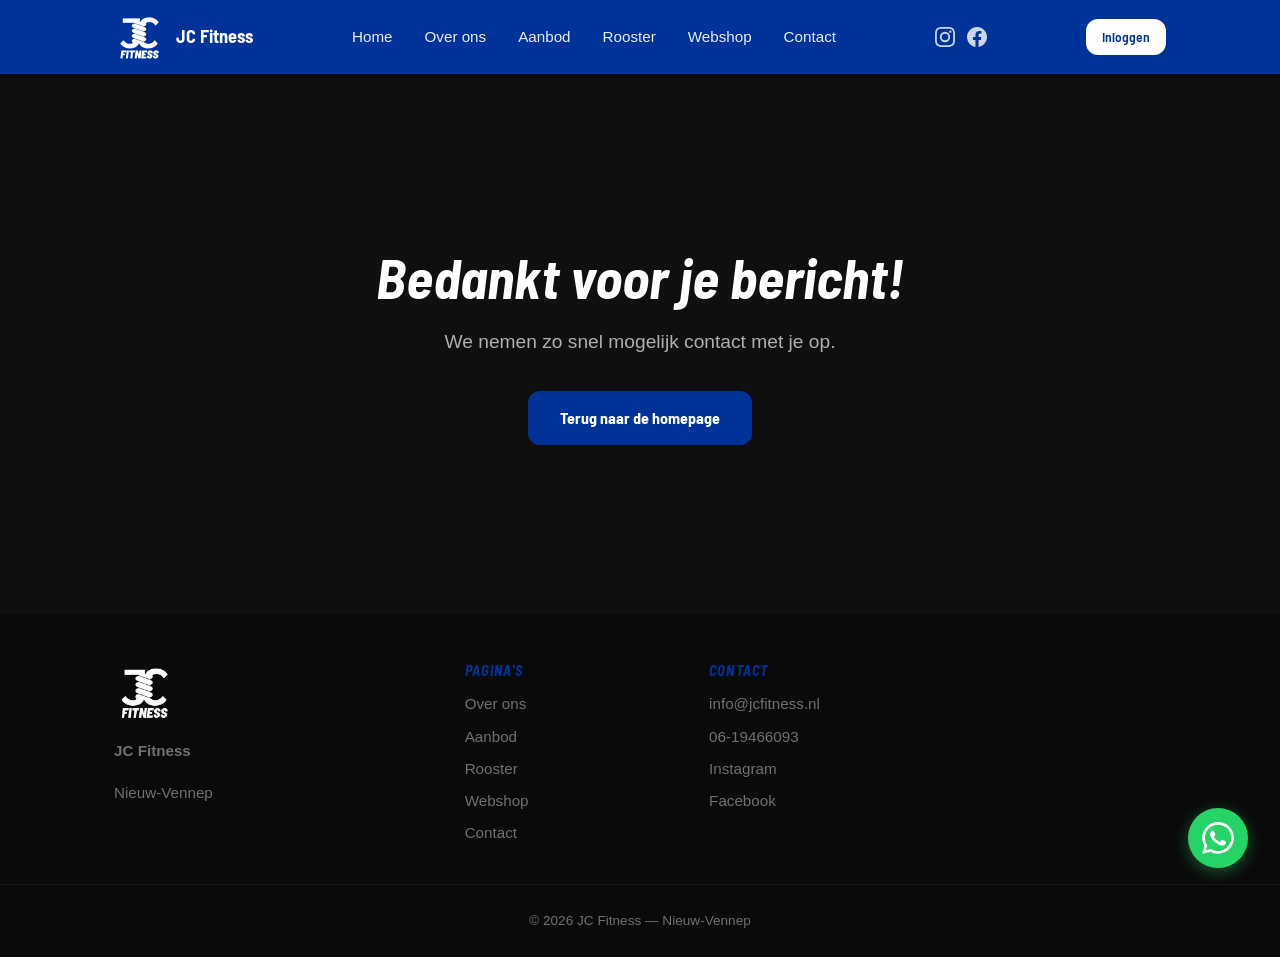
<file: bedankt.html>
<!DOCTYPE html>
<html lang="nl">
<head>
    <meta charset="UTF-8">
    <meta name="viewport" content="width=device-width, initial-scale=1.0">
    <title>Bedankt! | JC Fitness</title>
    <meta name="robots" content="noindex, nofollow">
    <meta property="og:title" content="Bedankt! | JC Fitness">
    <meta property="og:description" content="Bedankt voor je bericht. We nemen zo snel mogelijk contact met je op.">
    <meta property="og:locale" content="nl_NL">
    <meta property="og:type" content="website">
    <meta property="og:url" content="https://jcfitness.nl/bedankt.html">
    <meta name="twitter:card" content="summary">
    <link rel="canonical" href="https://jcfitness.nl/bedankt.html">
    <link rel="icon" href="images/logo.png" type="image/png">
    <link rel="apple-touch-icon" href="images/logo.png">
    <link rel="preconnect" href="https://fonts.googleapis.com">
    <link rel="preconnect" href="https://fonts.gstatic.com" crossorigin>
    <link href="https://fonts.googleapis.com/css2?family=Barlow+Semi+Condensed:ital,wght@0,400;0,500;0,600;0,700;0,800;1,400;1,500;1,600;1,700;1,800&display=swap" rel="stylesheet">
    <link rel="stylesheet" href="style.css">
</head>
<body>

<header class="header">
    <div class="container header-inner">
        <a href="/" class="logo">
            <img src="images/logo.png" alt="JC Fitness logo" width="50" height="50">
            <span>JC Fitness</span>
        </a>
        <nav class="nav" aria-label="Hoofdnavigatie">
            <a href="/">Home</a>
            <a href="over.html">Over ons</a>
            <a href="aanbod.html">Aanbod</a>
            <a href="rooster.html">Rooster</a>
            <a href="webshop.html">Webshop</a>
            <a href="contact.html">Contact</a>
            <a href="https://jcfitnessnl.virtuagym.com" target="_blank" rel="noopener" class="nav-login">Inloggen</a>
        </nav>
        <div class="header-socials">
            <a href="https://www.instagram.com/jc.fitnessnl/" target="_blank" rel="noopener" aria-label="Instagram"><svg viewBox="0 0 24 24" width="20" height="20"><path d="M12 2.163c3.204 0 3.584.012 4.85.07 3.252.148 4.771 1.691 4.919 4.919.058 1.265.069 1.645.069 4.849 0 3.205-.012 3.584-.069 4.849-.149 3.225-1.664 4.771-4.919 4.919-1.266.058-1.644.07-4.85.07-3.204 0-3.584-.012-4.849-.07-3.26-.149-4.771-1.699-4.919-4.92-.058-1.265-.07-1.644-.07-4.849 0-3.204.013-3.583.07-4.849.149-3.227 1.664-4.771 4.919-4.919 1.266-.057 1.645-.069 4.849-.069zM12 0C8.741 0 8.333.014 7.053.072 2.695.272.273 2.69.073 7.052.014 8.333 0 8.741 0 12c0 3.259.014 3.668.072 4.948.2 4.358 2.618 6.78 6.98 6.98C8.333 23.986 8.741 24 12 24c3.259 0 3.668-.014 4.948-.072 4.354-.2 6.782-2.618 6.979-6.98.059-1.28.073-1.689.073-4.948 0-3.259-.014-3.667-.072-4.947-.196-4.354-2.617-6.78-6.979-6.98C15.668.014 15.259 0 12 0zm0 5.838a6.162 6.162 0 100 12.324 6.162 6.162 0 000-12.324zM12 16a4 4 0 110-8 4 4 0 010 8zm6.406-11.845a1.44 1.44 0 100 2.881 1.44 1.44 0 000-2.881z"/></svg></a>
            <a href="https://www.facebook.com/jc.fitnessnl" target="_blank" rel="noopener" aria-label="Facebook"><svg viewBox="0 0 24 24" width="20" height="20"><path d="M24 12.073c0-6.627-5.373-12-12-12s-12 5.373-12 12c0 5.99 4.388 10.954 10.125 11.854v-8.385H7.078v-3.47h3.047V9.43c0-3.007 1.792-4.669 4.533-4.669 1.312 0 2.686.235 2.686.235v2.953H15.83c-1.491 0-1.956.925-1.956 1.874v2.25h3.328l-.532 3.47h-2.796v8.385C19.612 23.027 24 18.062 24 12.073z"/></svg></a>
        </div>
        <a href="https://jcfitnessnl.virtuagym.com" target="_blank" rel="noopener" class="btn-login">Inloggen</a>
    </div>
</header>

<section class="section" style="min-height: 60vh; display: flex; align-items: center;">
    <div class="container" style="text-align: center;">
        <h1>Bedankt voor je bericht!</h1>
        <p style="font-size: 1.2rem; max-width: 500px; margin: 1rem auto 2rem;">We nemen zo snel mogelijk contact met je op.</p>
        <a href="/" class="btn">Terug naar de homepage</a>
    </div>
</section>

<footer class="footer">
    <div class="container footer-inner">
        <div class="footer-col">
            <img src="images/logo.png" alt="JC Fitness logo" width="60" height="60">
            <p><strong>JC Fitness</strong></p>
            <p>Nieuw-Vennep</p>
        </div>
        <div class="footer-col">
            <h4>Pagina's</h4>
            <a href="over.html">Over ons</a>
            <a href="aanbod.html">Aanbod</a>
            <a href="rooster.html">Rooster</a>
            <a href="webshop.html">Webshop</a>
            <a href="contact.html">Contact</a>
        </div>
        <div class="footer-col">
            <h4>Contact</h4>
            <a href="mailto:info@jcfitness.nl">info@jcfitness.nl</a>
            <a href="tel:+31619466093">06-19466093</a>
            <a href="https://www.instagram.com/jc.fitnessnl/" target="_blank" rel="noopener">Instagram</a>
            <a href="https://www.facebook.com/jc.fitnessnl" target="_blank" rel="noopener">Facebook</a>
        </div>
    </div>
    <div class="footer-bottom">
        <div class="container"><p>&copy; 2026 JC Fitness — Nieuw-Vennep</p></div>
    </div>
</footer>

<div class="whatsapp-widget"><a href="https://wa.me/31619466093" target="_blank" rel="noopener" aria-label="Chat via WhatsApp"><svg viewBox="0 0 24 24"><path d="M17.472 14.382c-.297-.149-1.758-.867-2.03-.967-.273-.099-.471-.148-.67.15-.197.297-.767.966-.94 1.164-.173.199-.347.223-.644.075-.297-.15-1.255-.463-2.39-1.475-.883-.788-1.48-1.761-1.653-2.059-.173-.297-.018-.458.13-.606.134-.133.298-.347.446-.52.149-.174.198-.298.298-.497.099-.198.05-.371-.025-.52-.075-.149-.669-1.612-.916-2.207-.242-.579-.487-.5-.669-.51-.173-.008-.371-.01-.57-.01-.198 0-.52.074-.792.372-.272.297-1.04 1.016-1.04 2.479 0 1.462 1.065 2.875 1.213 3.074.149.198 2.096 3.2 5.077 4.487.709.306 1.262.489 1.694.625.712.227 1.36.195 1.871.118.571-.085 1.758-.719 2.006-1.413.248-.694.248-1.289.173-1.413-.074-.124-.272-.198-.57-.347m-5.421 7.403h-.004a9.87 9.87 0 01-5.031-1.378l-.361-.214-3.741.982.998-3.648-.235-.374a9.86 9.86 0 01-1.51-5.26c.001-5.45 4.436-9.884 9.888-9.884 2.64 0 5.122 1.03 6.988 2.898a9.825 9.825 0 012.893 6.994c-.003 5.45-4.437 9.884-9.885 9.884m8.413-18.297A11.815 11.815 0 0012.05 0C5.495 0 .16 5.335.157 11.892c0 2.096.547 4.142 1.588 5.945L.057 24l6.305-1.654a11.882 11.882 0 005.683 1.448h.005c6.554 0 11.89-5.335 11.893-11.893a11.821 11.821 0 00-3.48-8.413z"/></svg></a></div>
<script src="reveal.js"></script>
</body>
</html>
</file>
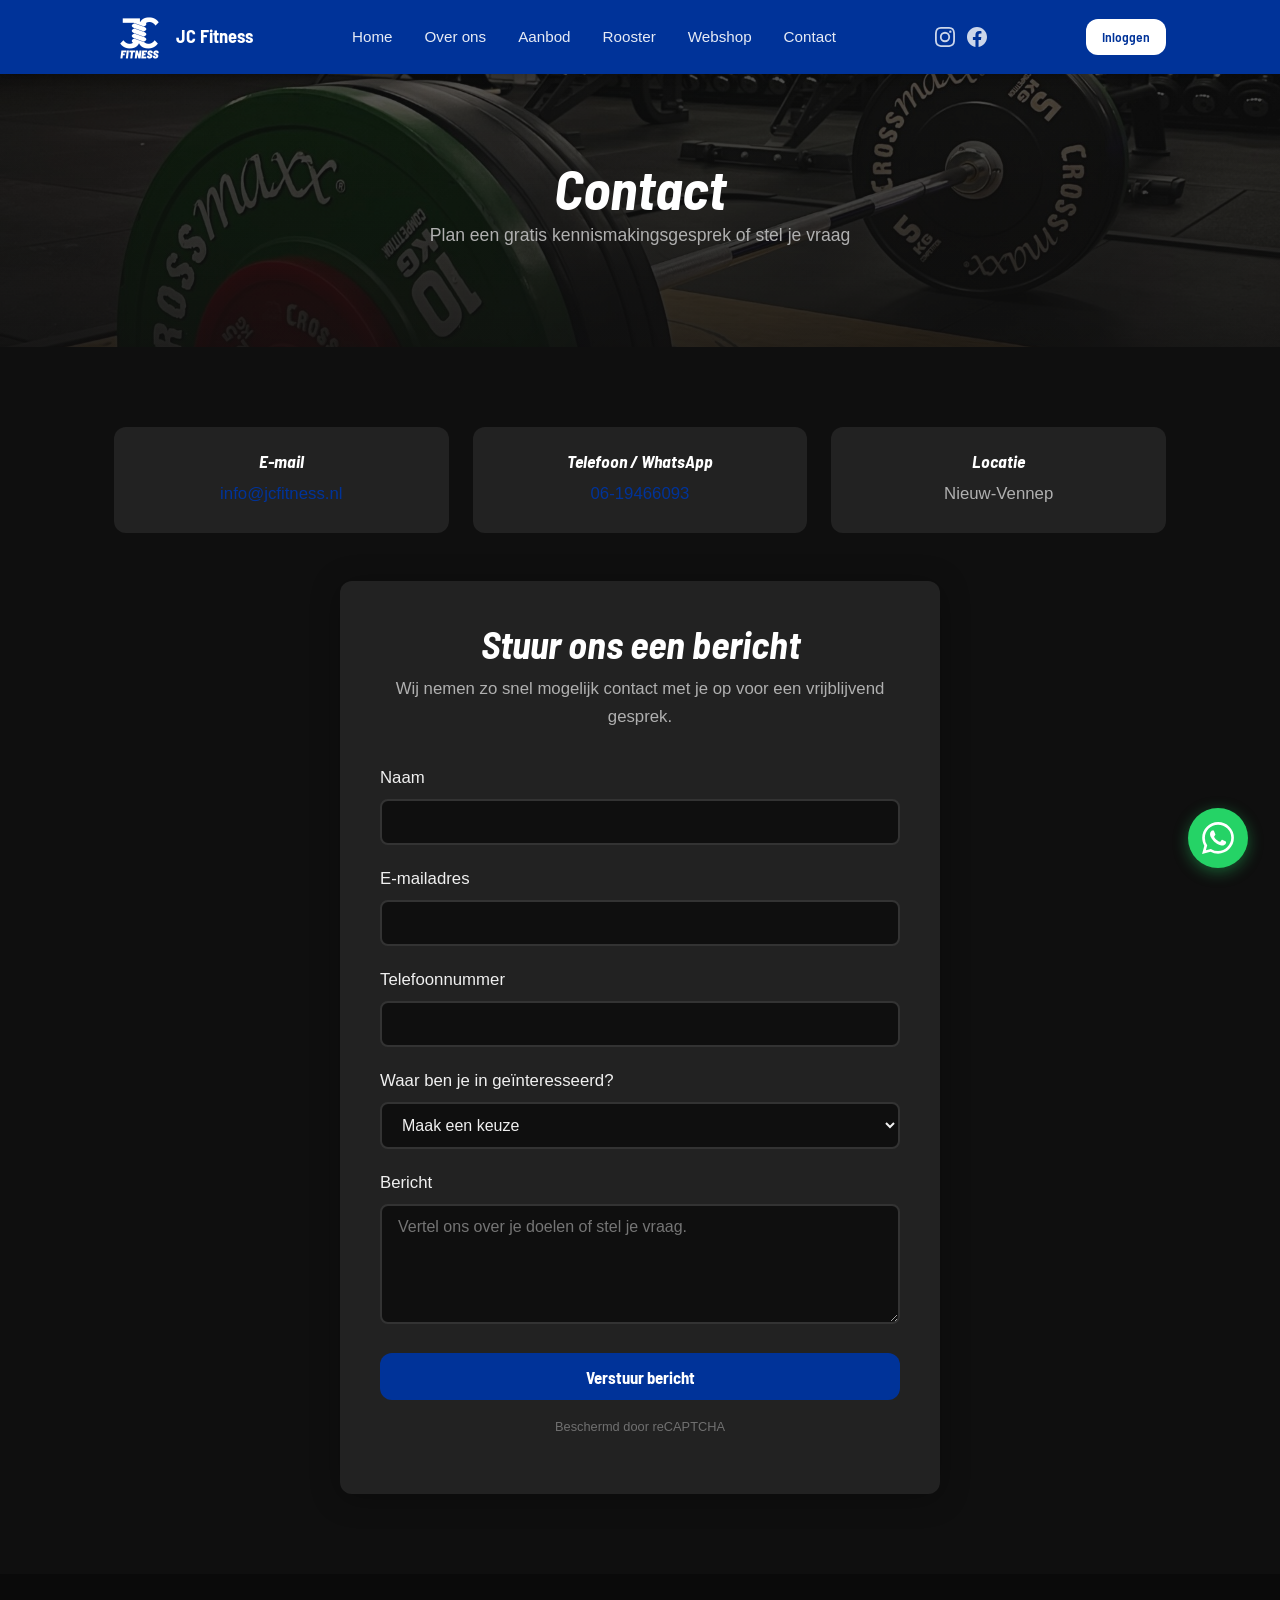
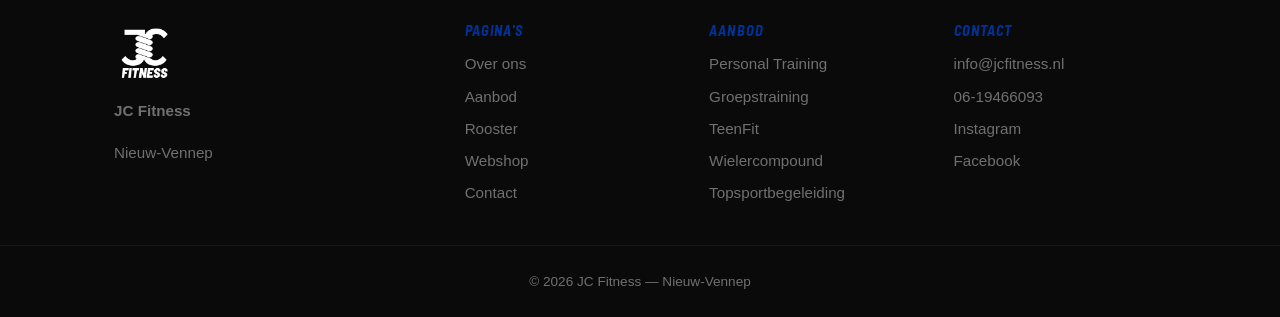
<file: contact.html>
<!DOCTYPE html>
<html lang="nl">
<head>
    <meta charset="UTF-8">
    <meta name="viewport" content="width=device-width, initial-scale=1.0">
    <title>Contact | JC Fitness Nieuw-Vennep</title>
    <meta name="description" content="Neem contact op met JC Fitness in Nieuw-Vennep. Plan een gratis en vrijblijvend kennismakingsgesprek of stel je vraag over personal training en groepslessen.">
    <meta property="og:title" content="Contact | JC Fitness Nieuw-Vennep">
    <meta property="og:description" content="Neem contact op met JC Fitness in Nieuw-Vennep. Plan een gratis en vrijblijvend kennismakingsgesprek of stel je vraag over personal training en groepslessen.">
    <meta property="og:locale" content="nl_NL">
    <meta property="og:type" content="website">
    <meta property="og:url" content="https://jcfitness.nl/contact.html">
    <meta name="twitter:card" content="summary">
    <link rel="canonical" href="https://jcfitness.nl/contact.html">
    <link rel="icon" href="images/logo.png" type="image/png">
    <link rel="apple-touch-icon" href="images/logo.png">
    <link rel="preconnect" href="https://fonts.googleapis.com">
    <link rel="preconnect" href="https://fonts.gstatic.com" crossorigin>
    <link href="https://fonts.googleapis.com/css2?family=Barlow+Semi+Condensed:ital,wght@0,400;0,500;0,600;0,700;0,800;1,400;1,500;1,600;1,700;1,800&display=swap" rel="stylesheet">
    <link rel="stylesheet" href="style.css">
    <script src="https://www.google.com/recaptcha/api.js?render=HIER_JE_SITE_KEY"></script>
</head>
<body>

<header class="header">
    <div class="container header-inner">
        <a href="/" class="logo">
            <img src="images/logo.png" alt="JC Fitness logo" width="50" height="50">
            <span>JC Fitness</span>
        </a>
        <button class="menu-toggle" aria-label="Menu openen">
            <span></span><span></span><span></span>
        </button>
        <nav class="nav" aria-label="Hoofdnavigatie">
            <a href="/">Home</a>
            <a href="over.html">Over ons</a>
            <a href="aanbod.html">Aanbod</a>
            <a href="rooster.html">Rooster</a>
            <a href="webshop.html">Webshop</a>
            <a href="contact.html">Contact</a>
            <a href="https://jcfitnessnl.virtuagym.com" target="_blank" rel="noopener" class="nav-login">Inloggen</a>
        </nav>
        <div class="header-socials">
            <a href="https://www.instagram.com/jc.fitnessnl/" target="_blank" rel="noopener" aria-label="Instagram"><svg viewBox="0 0 24 24" width="20" height="20"><path d="M12 2.163c3.204 0 3.584.012 4.85.07 3.252.148 4.771 1.691 4.919 4.919.058 1.265.069 1.645.069 4.849 0 3.205-.012 3.584-.069 4.849-.149 3.225-1.664 4.771-4.919 4.919-1.266.058-1.644.07-4.85.07-3.204 0-3.584-.012-4.849-.07-3.26-.149-4.771-1.699-4.919-4.92-.058-1.265-.07-1.644-.07-4.849 0-3.204.013-3.583.07-4.849.149-3.227 1.664-4.771 4.919-4.919 1.266-.057 1.645-.069 4.849-.069zM12 0C8.741 0 8.333.014 7.053.072 2.695.272.273 2.69.073 7.052.014 8.333 0 8.741 0 12c0 3.259.014 3.668.072 4.948.2 4.358 2.618 6.78 6.98 6.98C8.333 23.986 8.741 24 12 24c3.259 0 3.668-.014 4.948-.072 4.354-.2 6.782-2.618 6.979-6.98.059-1.28.073-1.689.073-4.948 0-3.259-.014-3.667-.072-4.947-.196-4.354-2.617-6.78-6.979-6.98C15.668.014 15.259 0 12 0zm0 5.838a6.162 6.162 0 100 12.324 6.162 6.162 0 000-12.324zM12 16a4 4 0 110-8 4 4 0 010 8zm6.406-11.845a1.44 1.44 0 100 2.881 1.44 1.44 0 000-2.881z"/></svg></a>
            <a href="https://www.facebook.com/jc.fitnessnl" target="_blank" rel="noopener" aria-label="Facebook"><svg viewBox="0 0 24 24" width="20" height="20"><path d="M24 12.073c0-6.627-5.373-12-12-12s-12 5.373-12 12c0 5.99 4.388 10.954 10.125 11.854v-8.385H7.078v-3.47h3.047V9.43c0-3.007 1.792-4.669 4.533-4.669 1.312 0 2.686.235 2.686.235v2.953H15.83c-1.491 0-1.956.925-1.956 1.874v2.25h3.328l-.532 3.47h-2.796v8.385C19.612 23.027 24 18.062 24 12.073z"/></svg></a>
        </div>
        <a href="https://jcfitnessnl.virtuagym.com" target="_blank" rel="noopener" class="btn-login">Inloggen</a>
    </div>
</header>

<div class="page-header">
    <h1>Contact</h1>
    <p>Plan een gratis kennismakingsgesprek of stel je vraag</p>
</div>

<section class="section">
    <div class="container">
        <div class="info-grid">
            <div class="info-card">
                <h3>E-mail</h3>
                <p><a href="mailto:info@jcfitness.nl">info@jcfitness.nl</a></p>
            </div>
            <div class="info-card">
                <h3>Telefoon / WhatsApp</h3>
                <p><a href="tel:+31619466093">06-19466093</a></p>
            </div>
            <div class="info-card">
                <h3>Locatie</h3>
                <p>Nieuw-Vennep</p>
            </div>
        </div>

        <div class="contact-form">
            <h2 style="text-align: center; margin-bottom: 0.5rem;">Stuur ons een bericht</h2>
            <p style="text-align: center; margin-bottom: 2rem;">Wij nemen zo snel mogelijk contact met je op voor een vrijblijvend gesprek.</p>

            <div id="form-status"></div>
            <form id="contact-form" action="verzend.php" method="POST">
                <input type="hidden" name="g-recaptcha-response" id="recaptcha-response">
                <div class="form-group">
                    <label for="naam">Naam</label>
                    <input type="text" id="naam" name="naam" required>
                </div>
                <div class="form-group">
                    <label for="email">E-mailadres</label>
                    <input type="email" id="email" name="email" required>
                </div>
                <div class="form-group">
                    <label for="telefoon">Telefoonnummer</label>
                    <input type="tel" id="telefoon" name="telefoon">
                </div>
                <div class="form-group">
                    <label for="interesse">Waar ben je in geïnteresseerd?</label>
                    <select id="interesse" name="interesse">
                        <option value="">Maak een keuze</option>
                        <option value="personal-training">Personal Training</option>
                        <option value="groepstraining">Small Group Training</option>
                        <option value="teenfit">TeenFit / Jeugdfitness</option>
                        <option value="wielercompound">Wielercompound</option>
                        <option value="topsport">Topsportbegeleiding</option>
                        <option value="anders">Anders</option>
                    </select>
                </div>
                <div class="form-group">
                    <label for="bericht">Bericht</label>
                    <textarea id="bericht" name="bericht" placeholder="Vertel ons over je doelen of stel je vraag." required></textarea>
                </div>
                <button type="submit" class="btn">Verstuur bericht</button>
                <p style="font-size: 0.8rem; color: var(--text-muted); margin-top: 1rem; text-align: center;">Beschermd door reCAPTCHA</p>
            </form>
        </div>
    </div>
</section>

<footer class="footer">
    <div class="container footer-inner">
        <div class="footer-col">
            <img src="images/logo.png" alt="JC Fitness logo" width="60" height="60">
            <p><strong>JC Fitness</strong></p>
            <p>Nieuw-Vennep</p>
        </div>
        <div class="footer-col">
            <h4>Pagina's</h4>
            <a href="over.html">Over ons</a>
            <a href="aanbod.html">Aanbod</a>
            <a href="rooster.html">Rooster</a>
            <a href="webshop.html">Webshop</a>
            <a href="contact.html">Contact</a>
        </div>
        <div class="footer-col">
            <h4>Aanbod</h4>
            <a href="aanbod.html#personal-training">Personal Training</a>
            <a href="aanbod.html#groepstraining">Groepstraining</a>
            <a href="aanbod.html#teenfit">TeenFit</a>
            <a href="aanbod.html#wielercompound">Wielercompound</a>
            <a href="aanbod.html#topsport">Topsportbegeleiding</a>
        </div>
        <div class="footer-col">
            <h4>Contact</h4>
            <a href="mailto:info@jcfitness.nl">info@jcfitness.nl</a>
            <a href="tel:+31619466093">06-19466093</a>
            <a href="https://www.instagram.com/jc.fitnessnl/" target="_blank" rel="noopener">Instagram</a>
            <a href="https://www.facebook.com/jc.fitnessnl" target="_blank" rel="noopener">Facebook</a>
        </div>
    </div>
    <div class="footer-bottom">
        <div class="container">
            <p>&copy; 2026 JC Fitness — Nieuw-Vennep</p>
        </div>
    </div>
</footer>

<script>
document.querySelector('.menu-toggle').addEventListener('click', function() {
    document.querySelector('.nav').classList.toggle('nav-open');
    this.classList.toggle('active');
});

document.getElementById('contact-form').addEventListener('submit', function(e) {
    e.preventDefault();
    var form = this;
    grecaptcha.ready(function() {
        grecaptcha.execute('HIER_JE_SITE_KEY', {action: 'submit'}).then(function(token) {
            document.getElementById('recaptcha-response').value = token;
            form.submit();
        });
    });
});

var params = new URLSearchParams(window.location.search);
if (params.get('status') === 'error') {
    document.getElementById('form-status').innerHTML = '<p style="color: #e74c3c; text-align: center; padding: 1rem; background: rgba(231,76,60,0.1); border-radius: 8px; margin-bottom: 1rem;">Er ging iets mis. Probeer het opnieuw of mail naar info@jcfitness.nl.</p>';
}
</script>

<div class="whatsapp-widget"><a href="https://wa.me/31619466093" target="_blank" rel="noopener" aria-label="Chat via WhatsApp"><svg viewBox="0 0 24 24"><path d="M17.472 14.382c-.297-.149-1.758-.867-2.03-.967-.273-.099-.471-.148-.67.15-.197.297-.767.966-.94 1.164-.173.199-.347.223-.644.075-.297-.15-1.255-.463-2.39-1.475-.883-.788-1.48-1.761-1.653-2.059-.173-.297-.018-.458.13-.606.134-.133.298-.347.446-.52.149-.174.198-.298.298-.497.099-.198.05-.371-.025-.52-.075-.149-.669-1.612-.916-2.207-.242-.579-.487-.5-.669-.51-.173-.008-.371-.01-.57-.01-.198 0-.52.074-.792.372-.272.297-1.04 1.016-1.04 2.479 0 1.462 1.065 2.875 1.213 3.074.149.198 2.096 3.2 5.077 4.487.709.306 1.262.489 1.694.625.712.227 1.36.195 1.871.118.571-.085 1.758-.719 2.006-1.413.248-.694.248-1.289.173-1.413-.074-.124-.272-.198-.57-.347m-5.421 7.403h-.004a9.87 9.87 0 01-5.031-1.378l-.361-.214-3.741.982.998-3.648-.235-.374a9.86 9.86 0 01-1.51-5.26c.001-5.45 4.436-9.884 9.888-9.884 2.64 0 5.122 1.03 6.988 2.898a9.825 9.825 0 012.893 6.994c-.003 5.45-4.437 9.884-9.885 9.884m8.413-18.297A11.815 11.815 0 0012.05 0C5.495 0 .16 5.335.157 11.892c0 2.096.547 4.142 1.588 5.945L.057 24l6.305-1.654a11.882 11.882 0 005.683 1.448h.005c6.554 0 11.89-5.335 11.893-11.893a11.821 11.821 0 00-3.48-8.413z"/></svg></a></div>
<script src="reveal.js"></script>
</body>
</html>
</file>
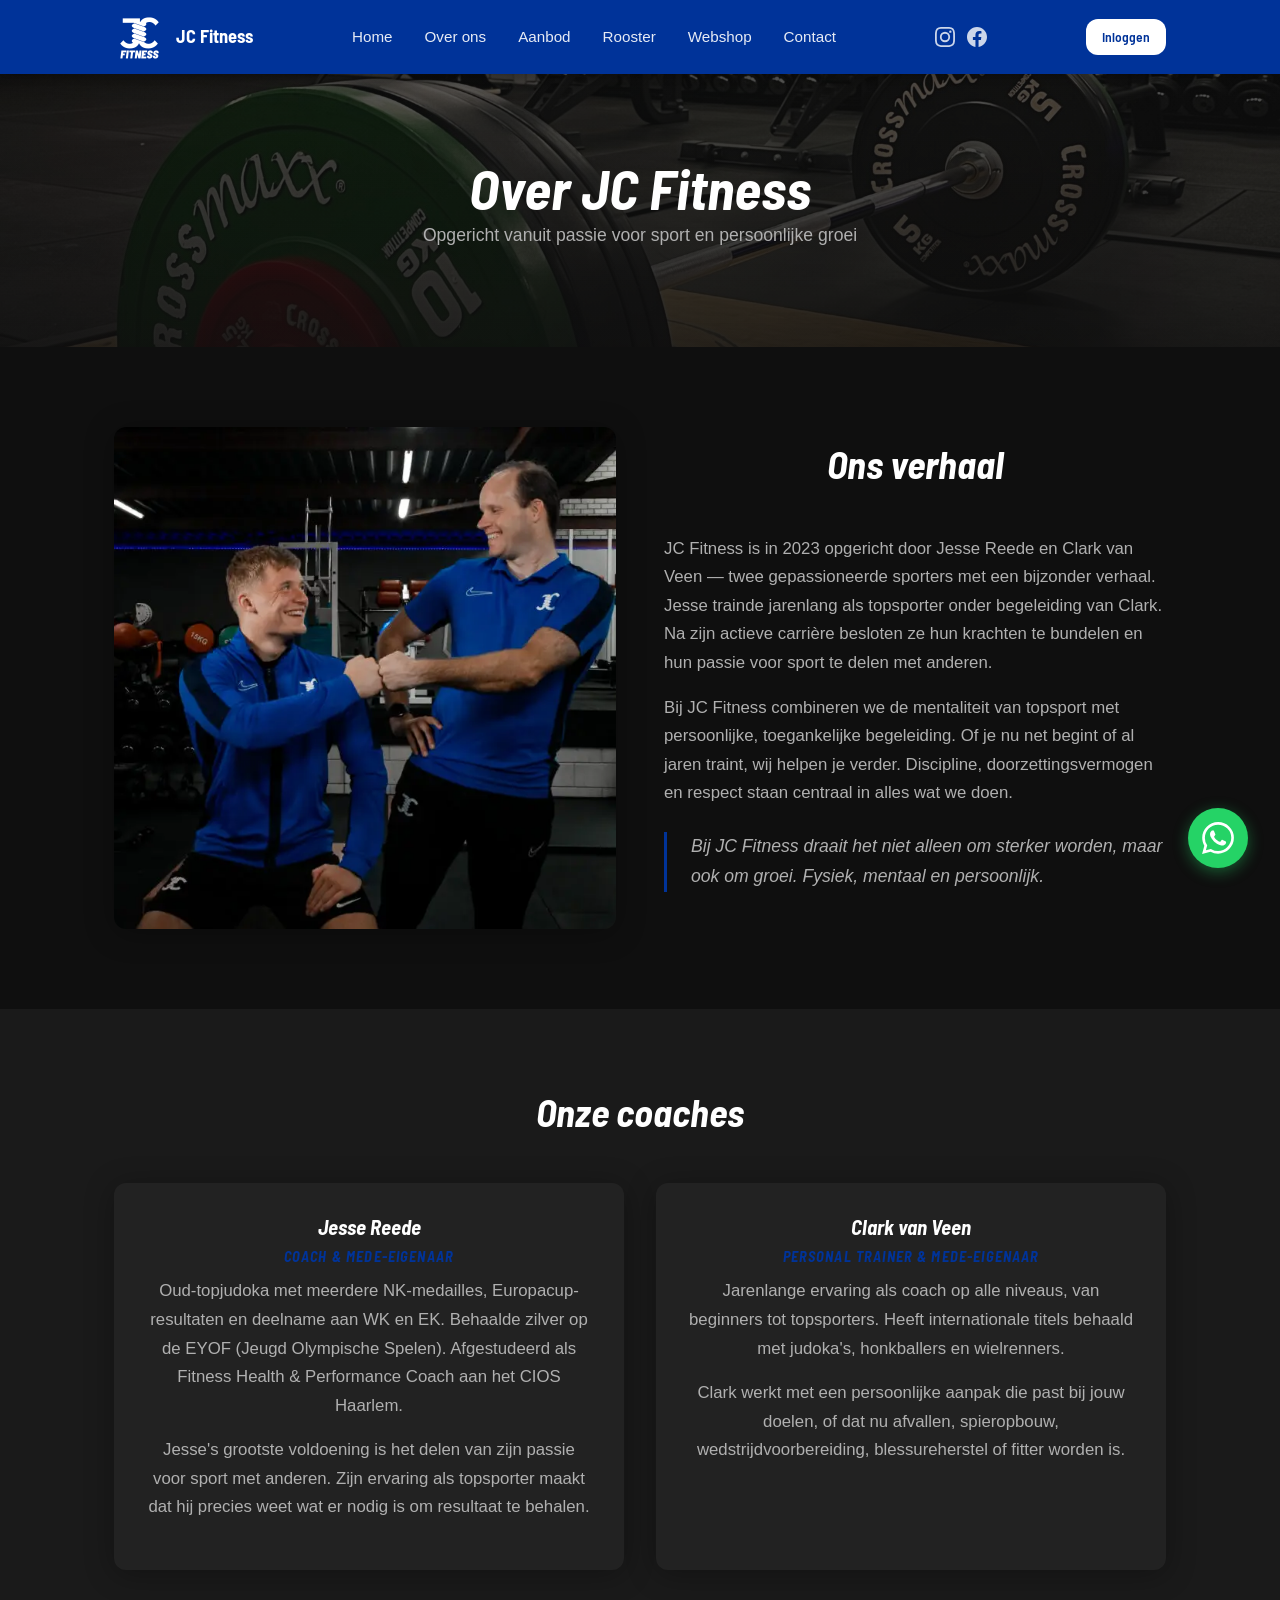
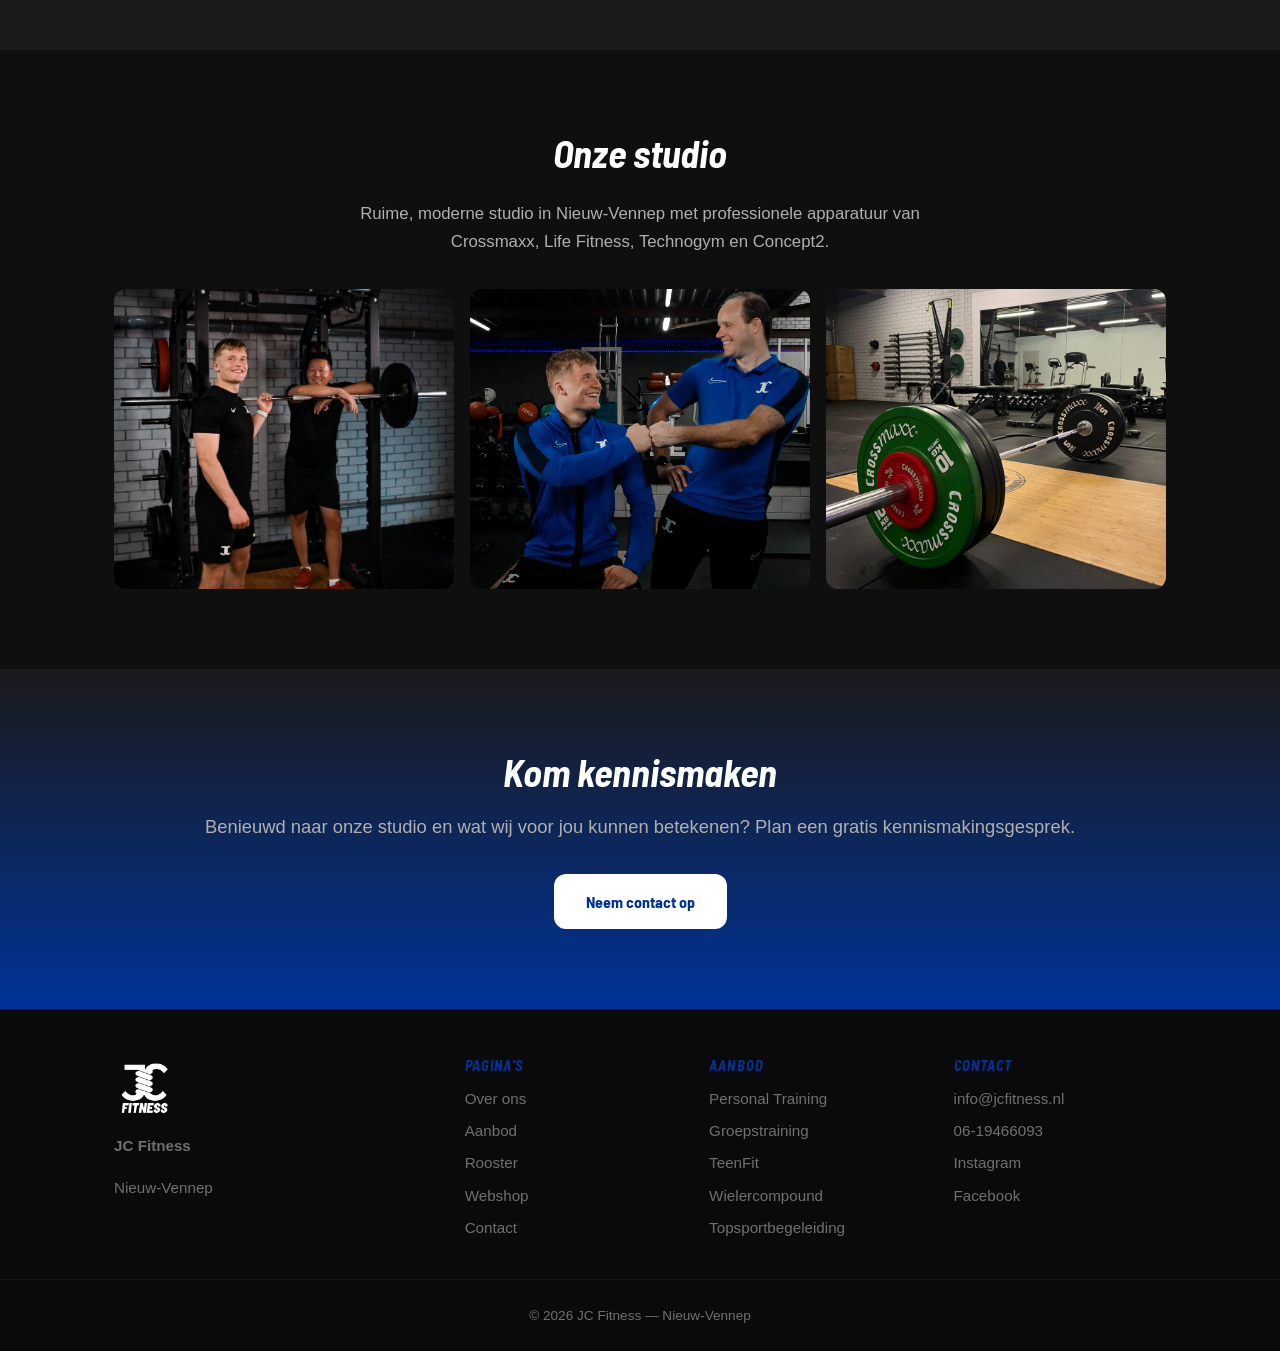
<file: over.html>
<!DOCTYPE html>
<html lang="nl">
<head>
    <meta charset="UTF-8">
    <meta name="viewport" content="width=device-width, initial-scale=1.0">
    <title>Over Ons | JC Fitness Nieuw-Vennep</title>
    <meta name="description" content="Leer Jesse Reede en Clark van Veen kennen, de oprichters van JC Fitness in Nieuw-Vennep. Oud-topsporters met passie voor fitness en persoonlijke groei.">
    <meta property="og:title" content="Over Ons | JC Fitness Nieuw-Vennep">
    <meta property="og:description" content="Leer Jesse Reede en Clark van Veen kennen, de oprichters van JC Fitness in Nieuw-Vennep. Oud-topsporters met passie voor fitness en persoonlijke groei.">
    <meta property="og:locale" content="nl_NL">
    <meta property="og:type" content="website">
    <meta property="og:url" content="https://jcfitness.nl/over.html">
    <meta name="twitter:card" content="summary">
    <link rel="canonical" href="https://jcfitness.nl/over.html">
    <link rel="icon" href="images/logo.png" type="image/png">
    <link rel="apple-touch-icon" href="images/logo.png">
    <link rel="preconnect" href="https://fonts.googleapis.com">
    <link rel="preconnect" href="https://fonts.gstatic.com" crossorigin>
    <link href="https://fonts.googleapis.com/css2?family=Barlow+Semi+Condensed:ital,wght@0,400;0,500;0,600;0,700;0,800;1,400;1,500;1,600;1,700;1,800&display=swap" rel="stylesheet">
    <link rel="stylesheet" href="style.css">
</head>
<body>

<header class="header">
    <div class="container header-inner">
        <a href="/" class="logo">
            <img src="images/logo.png" alt="JC Fitness logo" width="50" height="50">
            <span>JC Fitness</span>
        </a>
        <button class="menu-toggle" aria-label="Menu openen">
            <span></span><span></span><span></span>
        </button>
        <nav class="nav" aria-label="Hoofdnavigatie">
            <a href="/">Home</a>
            <a href="over.html">Over ons</a>
            <a href="aanbod.html">Aanbod</a>
            <a href="rooster.html">Rooster</a>
            <a href="webshop.html">Webshop</a>
            <a href="contact.html">Contact</a>
            <a href="https://jcfitnessnl.virtuagym.com" target="_blank" rel="noopener" class="nav-login">Inloggen</a>
        </nav>
        <div class="header-socials">
            <a href="https://www.instagram.com/jc.fitnessnl/" target="_blank" rel="noopener" aria-label="Instagram"><svg viewBox="0 0 24 24" width="20" height="20"><path d="M12 2.163c3.204 0 3.584.012 4.85.07 3.252.148 4.771 1.691 4.919 4.919.058 1.265.069 1.645.069 4.849 0 3.205-.012 3.584-.069 4.849-.149 3.225-1.664 4.771-4.919 4.919-1.266.058-1.644.07-4.85.07-3.204 0-3.584-.012-4.849-.07-3.26-.149-4.771-1.699-4.919-4.92-.058-1.265-.07-1.644-.07-4.849 0-3.204.013-3.583.07-4.849.149-3.227 1.664-4.771 4.919-4.919 1.266-.057 1.645-.069 4.849-.069zM12 0C8.741 0 8.333.014 7.053.072 2.695.272.273 2.69.073 7.052.014 8.333 0 8.741 0 12c0 3.259.014 3.668.072 4.948.2 4.358 2.618 6.78 6.98 6.98C8.333 23.986 8.741 24 12 24c3.259 0 3.668-.014 4.948-.072 4.354-.2 6.782-2.618 6.979-6.98.059-1.28.073-1.689.073-4.948 0-3.259-.014-3.667-.072-4.947-.196-4.354-2.617-6.78-6.979-6.98C15.668.014 15.259 0 12 0zm0 5.838a6.162 6.162 0 100 12.324 6.162 6.162 0 000-12.324zM12 16a4 4 0 110-8 4 4 0 010 8zm6.406-11.845a1.44 1.44 0 100 2.881 1.44 1.44 0 000-2.881z"/></svg></a>
            <a href="https://www.facebook.com/jc.fitnessnl" target="_blank" rel="noopener" aria-label="Facebook"><svg viewBox="0 0 24 24" width="20" height="20"><path d="M24 12.073c0-6.627-5.373-12-12-12s-12 5.373-12 12c0 5.99 4.388 10.954 10.125 11.854v-8.385H7.078v-3.47h3.047V9.43c0-3.007 1.792-4.669 4.533-4.669 1.312 0 2.686.235 2.686.235v2.953H15.83c-1.491 0-1.956.925-1.956 1.874v2.25h3.328l-.532 3.47h-2.796v8.385C19.612 23.027 24 18.062 24 12.073z"/></svg></a>
        </div>
        <a href="https://jcfitnessnl.virtuagym.com" target="_blank" rel="noopener" class="btn-login">Inloggen</a>
    </div>
</header>

<div class="page-header">
    <h1>Over JC Fitness</h1>
    <p>Opgericht vanuit passie voor sport en persoonlijke groei</p>
</div>

<section class="section">
    <div class="container about-grid">
        <img src="images/about.webp" alt="JC Fitness team" loading="lazy">
        <div>
            <h2>Ons verhaal</h2>
            <p>JC Fitness is in 2023 opgericht door Jesse Reede en Clark van Veen — twee gepassioneerde sporters met een bijzonder verhaal. Jesse trainde jarenlang als topsporter onder begeleiding van Clark. Na zijn actieve carrière besloten ze hun krachten te bundelen en hun passie voor sport te delen met anderen.</p>
            <p>Bij JC Fitness combineren we de mentaliteit van topsport met persoonlijke, toegankelijke begeleiding. Of je nu net begint of al jaren traint, wij helpen je verder. Discipline, doorzettingsvermogen en respect staan centraal in alles wat we doen.</p>
            <blockquote>Bij JC Fitness draait het niet alleen om sterker worden, maar ook om groei. Fysiek, mentaal en persoonlijk.</blockquote>
        </div>
    </div>
</section>

<section class="section section-alt">
    <div class="container">
        <h2>Onze coaches</h2>
        <div class="grid-2">
            <div class="trainer-card">
                <h3>Jesse Reede</h3>
                <h4>Coach & mede-eigenaar</h4>
                <p>Oud-topjudoka met meerdere NK-medailles, Europacup-resultaten en deelname aan WK en EK. Behaalde zilver op de EYOF (Jeugd Olympische Spelen). Afgestudeerd als Fitness Health & Performance Coach aan het CIOS Haarlem.</p>
                <p style="color: var(--text-light);">Jesse's grootste voldoening is het delen van zijn passie voor sport met anderen. Zijn ervaring als topsporter maakt dat hij precies weet wat er nodig is om resultaat te behalen.</p>
            </div>
            <div class="trainer-card">
                <h3>Clark van Veen</h3>
                <h4>Personal Trainer & mede-eigenaar</h4>
                <p>Jarenlange ervaring als coach op alle niveaus, van beginners tot topsporters. Heeft internationale titels behaald met judoka's, honkballers en wielrenners.</p>
                <p style="color: var(--text-light);">Clark werkt met een persoonlijke aanpak die past bij jouw doelen, of dat nu afvallen, spieropbouw, wedstrijdvoorbereiding, blessureherstel of fitter worden is.</p>
            </div>
        </div>
    </div>
</section>

<section class="section">
    <div class="container">
        <h2>Onze studio</h2>
        <p style="text-align: center; max-width: 600px; margin: -1.5rem auto 2rem;">Ruime, moderne studio in Nieuw-Vennep met professionele apparatuur van Crossmaxx, Life Fitness, Technogym en Concept2.</p>
        <div class="gallery">
            <img src="images/studio1.jpg" alt="Fitness apparatuur JC Fitness" loading="lazy">
            <img src="images/studio2.webp" alt="Trainingsruimte JC Fitness Nieuw-Vennep" loading="lazy">
            <img src="images/studio3.jpg" alt="Studio JC Fitness" loading="lazy">
        </div>
    </div>
</section>

<section class="section-cta">
    <div class="container">
        <h2>Kom kennismaken</h2>
        <p>Benieuwd naar onze studio en wat wij voor jou kunnen betekenen? Plan een gratis kennismakingsgesprek.</p>
        <a href="contact.html" class="btn">Neem contact op</a>
    </div>
</section>

<footer class="footer">
    <div class="container footer-inner">
        <div class="footer-col">
            <img src="images/logo.png" alt="JC Fitness logo" width="60" height="60">
            <p><strong>JC Fitness</strong></p>
            <p>Nieuw-Vennep</p>
        </div>
        <div class="footer-col">
            <h4>Pagina's</h4>
            <a href="over.html">Over ons</a>
            <a href="aanbod.html">Aanbod</a>
            <a href="rooster.html">Rooster</a>
            <a href="webshop.html">Webshop</a>
            <a href="contact.html">Contact</a>
        </div>
        <div class="footer-col">
            <h4>Aanbod</h4>
            <a href="aanbod.html#personal-training">Personal Training</a>
            <a href="aanbod.html#groepstraining">Groepstraining</a>
            <a href="aanbod.html#teenfit">TeenFit</a>
            <a href="aanbod.html#wielercompound">Wielercompound</a>
            <a href="aanbod.html#topsport">Topsportbegeleiding</a>
        </div>
        <div class="footer-col">
            <h4>Contact</h4>
            <a href="mailto:info@jcfitness.nl">info@jcfitness.nl</a>
            <a href="tel:+31619466093">06-19466093</a>
            <a href="https://www.instagram.com/jc.fitnessnl/" target="_blank" rel="noopener">Instagram</a>
            <a href="https://www.facebook.com/jc.fitnessnl" target="_blank" rel="noopener">Facebook</a>
        </div>
    </div>
    <div class="footer-bottom">
        <div class="container">
            <p>&copy; 2026 JC Fitness — Nieuw-Vennep</p>
        </div>
    </div>
</footer>

<script>
document.querySelector('.menu-toggle').addEventListener('click', function() {
    document.querySelector('.nav').classList.toggle('nav-open');
    this.classList.toggle('active');
});
</script>

<div class="whatsapp-widget"><a href="https://wa.me/31619466093" target="_blank" rel="noopener" aria-label="Chat via WhatsApp"><svg viewBox="0 0 24 24"><path d="M17.472 14.382c-.297-.149-1.758-.867-2.03-.967-.273-.099-.471-.148-.67.15-.197.297-.767.966-.94 1.164-.173.199-.347.223-.644.075-.297-.15-1.255-.463-2.39-1.475-.883-.788-1.48-1.761-1.653-2.059-.173-.297-.018-.458.13-.606.134-.133.298-.347.446-.52.149-.174.198-.298.298-.497.099-.198.05-.371-.025-.52-.075-.149-.669-1.612-.916-2.207-.242-.579-.487-.5-.669-.51-.173-.008-.371-.01-.57-.01-.198 0-.52.074-.792.372-.272.297-1.04 1.016-1.04 2.479 0 1.462 1.065 2.875 1.213 3.074.149.198 2.096 3.2 5.077 4.487.709.306 1.262.489 1.694.625.712.227 1.36.195 1.871.118.571-.085 1.758-.719 2.006-1.413.248-.694.248-1.289.173-1.413-.074-.124-.272-.198-.57-.347m-5.421 7.403h-.004a9.87 9.87 0 01-5.031-1.378l-.361-.214-3.741.982.998-3.648-.235-.374a9.86 9.86 0 01-1.51-5.26c.001-5.45 4.436-9.884 9.888-9.884 2.64 0 5.122 1.03 6.988 2.898a9.825 9.825 0 012.893 6.994c-.003 5.45-4.437 9.884-9.885 9.884m8.413-18.297A11.815 11.815 0 0012.05 0C5.495 0 .16 5.335.157 11.892c0 2.096.547 4.142 1.588 5.945L.057 24l6.305-1.654a11.882 11.882 0 005.683 1.448h.005c6.554 0 11.89-5.335 11.893-11.893a11.821 11.821 0 00-3.48-8.413z"/></svg></a></div>
<script src="reveal.js"></script>
</body>
</html>
</file>
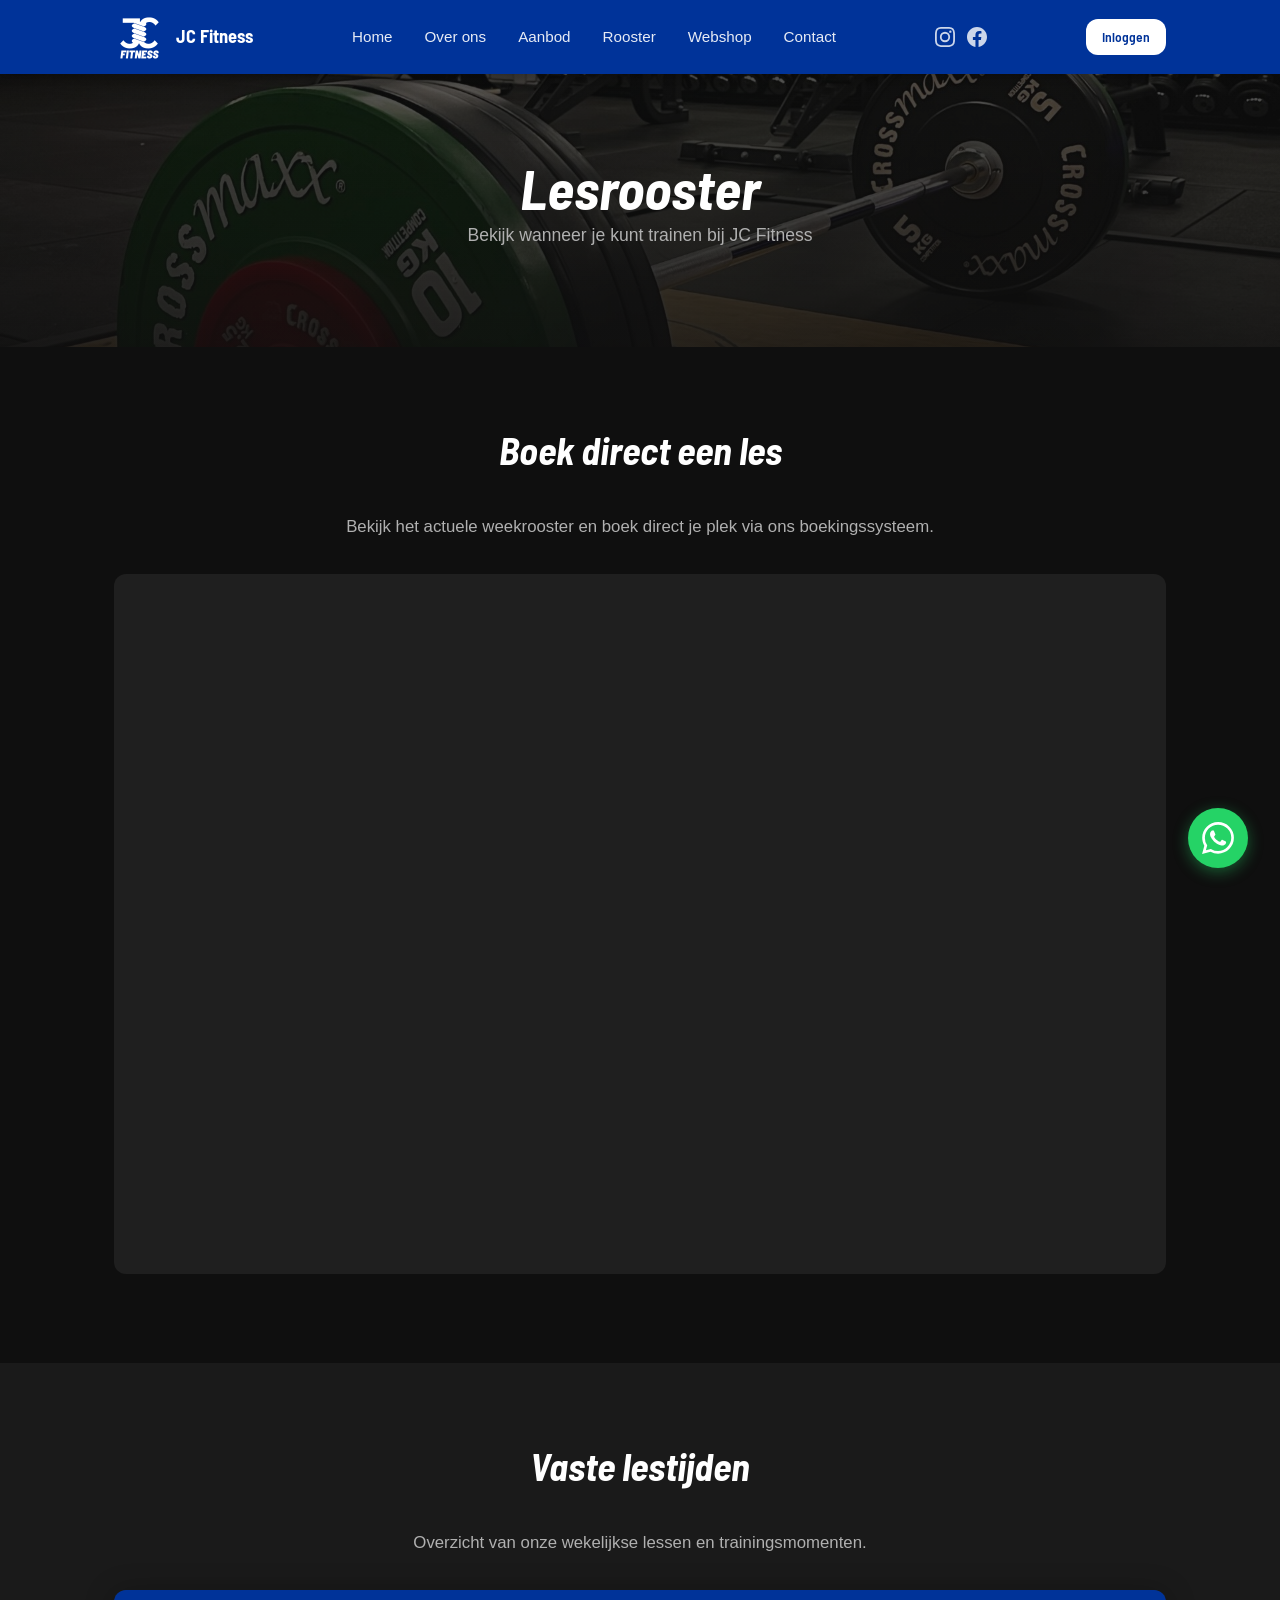
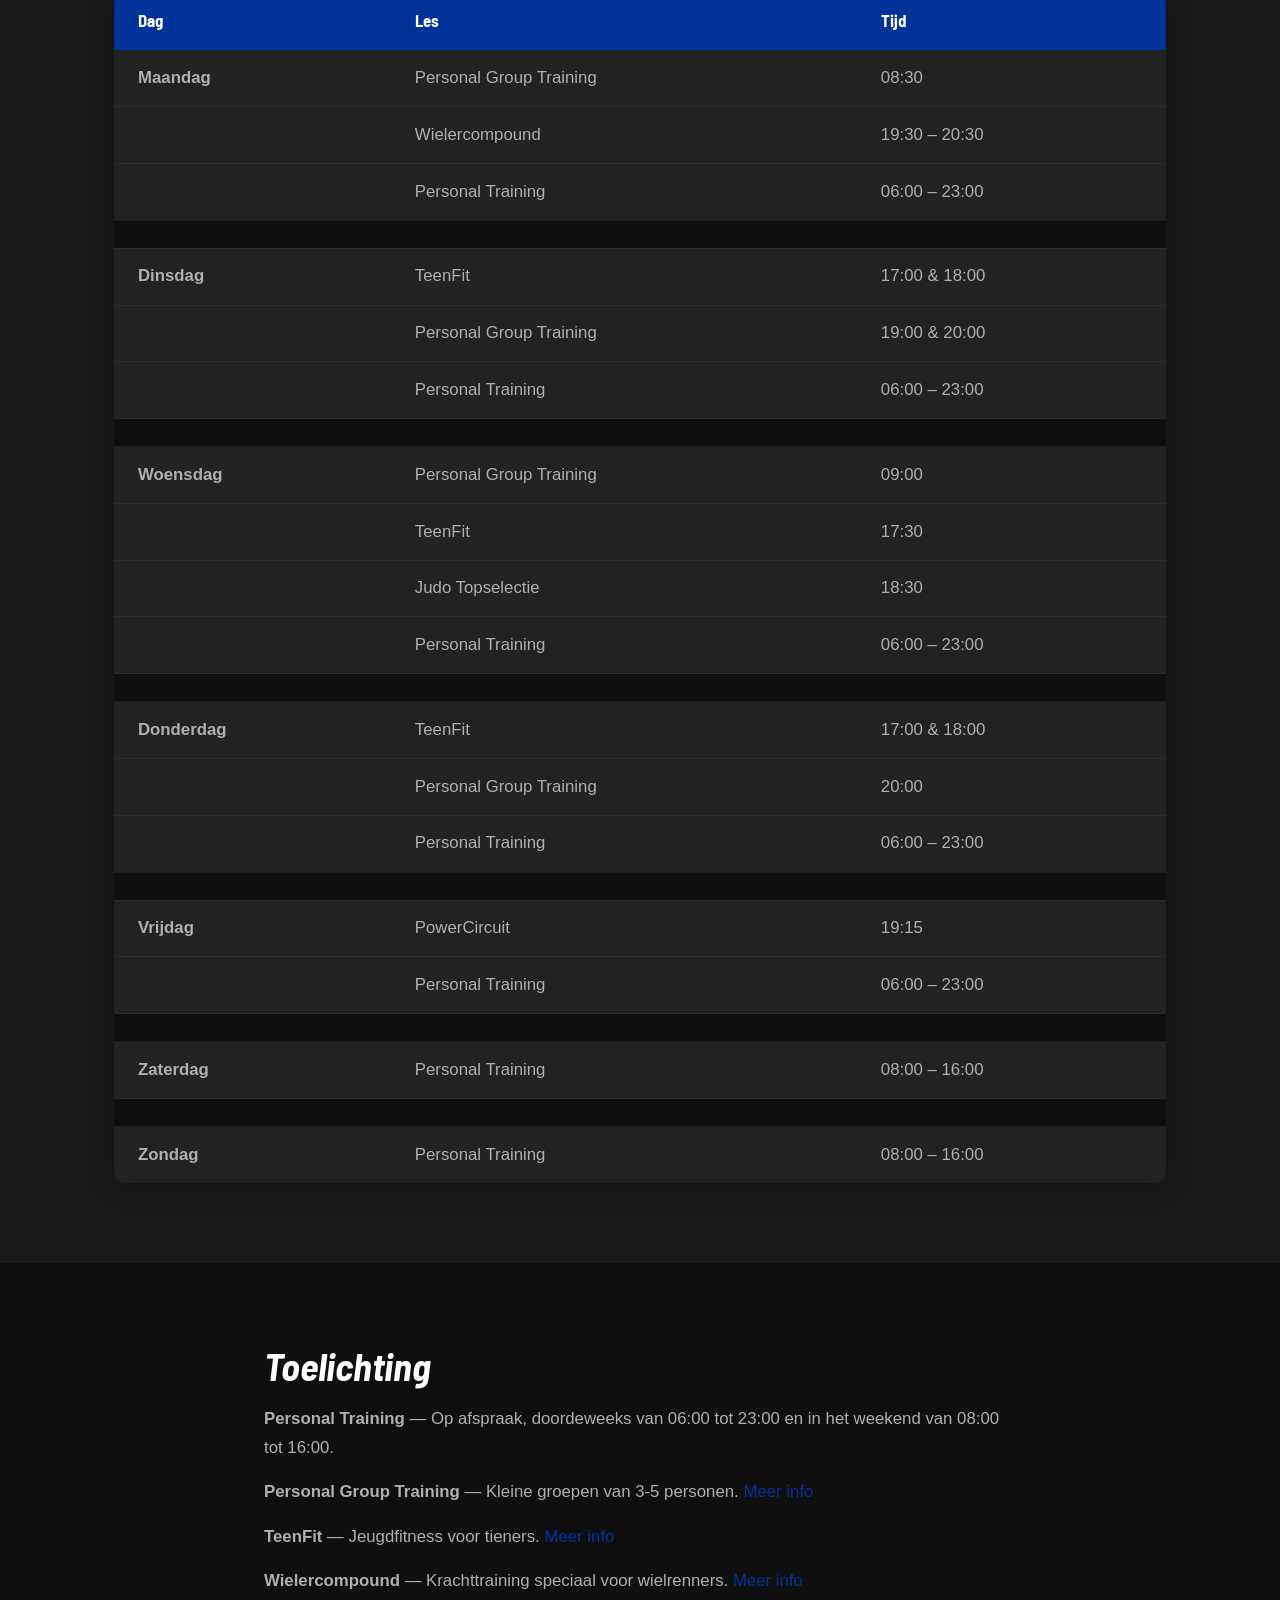
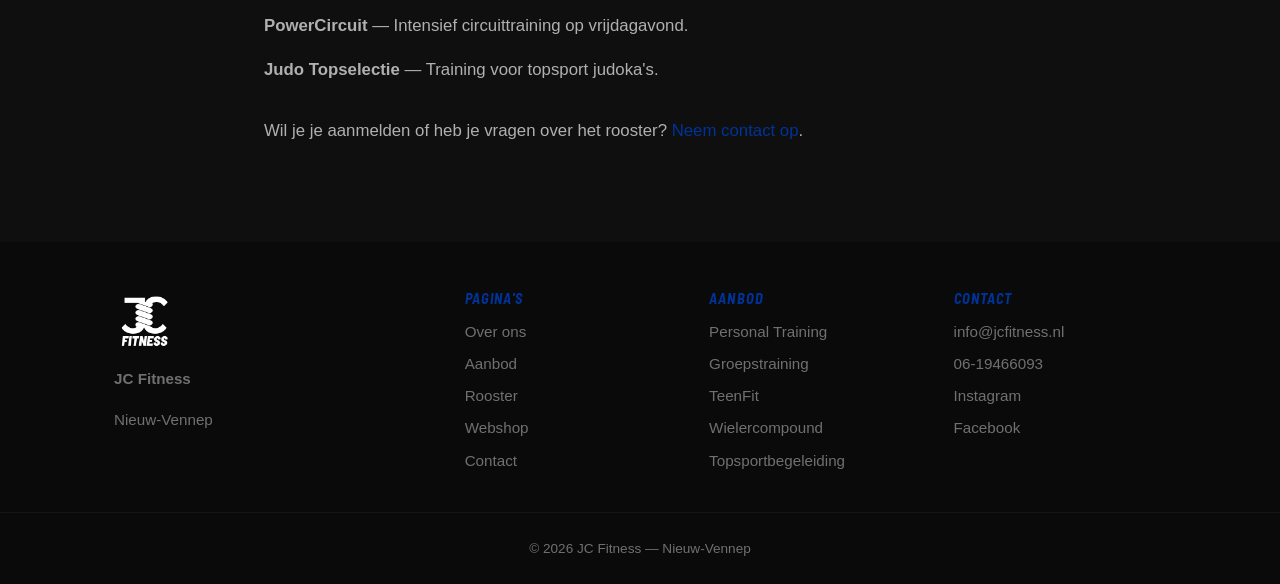
<file: rooster.html>
<!DOCTYPE html>
<html lang="nl">
<head>
    <meta charset="UTF-8">
    <meta name="viewport" content="width=device-width, initial-scale=1.0">
    <title>Rooster | JC Fitness Nieuw-Vennep</title>
    <meta name="description" content="Bekijk het lesrooster van JC Fitness in Nieuw-Vennep. Trainingstijden voor personal training, groepslessen, TeenFit, Wielercompound en PowerCircuit. Plan jouw training.">
    <meta property="og:title" content="Rooster | JC Fitness Nieuw-Vennep">
    <meta property="og:description" content="Bekijk het lesrooster van JC Fitness in Nieuw-Vennep. Trainingstijden voor personal training, groepslessen, TeenFit, Wielercompound en PowerCircuit. Plan jouw training.">
    <meta property="og:locale" content="nl_NL">
    <meta property="og:type" content="website">
    <meta property="og:url" content="https://jcfitness.nl/rooster.html">
    <meta name="twitter:card" content="summary">
    <link rel="canonical" href="https://jcfitness.nl/rooster.html">
    <link rel="icon" href="images/logo.png" type="image/png">
    <link rel="apple-touch-icon" href="images/logo.png">
    <link rel="preconnect" href="https://fonts.googleapis.com">
    <link rel="preconnect" href="https://fonts.gstatic.com" crossorigin>
    <link href="https://fonts.googleapis.com/css2?family=Barlow+Semi+Condensed:ital,wght@0,400;0,500;0,600;0,700;0,800;1,400;1,500;1,600;1,700;1,800&display=swap" rel="stylesheet">
    <link rel="stylesheet" href="style.css">
</head>
<body>

<header class="header">
    <div class="container header-inner">
        <a href="/" class="logo">
            <img src="images/logo.png" alt="JC Fitness logo" width="50" height="50">
            <span>JC Fitness</span>
        </a>
        <button class="menu-toggle" aria-label="Menu openen">
            <span></span><span></span><span></span>
        </button>
        <nav class="nav" aria-label="Hoofdnavigatie">
            <a href="/">Home</a>
            <a href="over.html">Over ons</a>
            <a href="aanbod.html">Aanbod</a>
            <a href="rooster.html">Rooster</a>
            <a href="webshop.html">Webshop</a>
            <a href="contact.html">Contact</a>
            <a href="https://jcfitnessnl.virtuagym.com" target="_blank" rel="noopener" class="nav-login">Inloggen</a>
        </nav>
        <div class="header-socials">
            <a href="https://www.instagram.com/jc.fitnessnl/" target="_blank" rel="noopener" aria-label="Instagram"><svg viewBox="0 0 24 24" width="20" height="20"><path d="M12 2.163c3.204 0 3.584.012 4.85.07 3.252.148 4.771 1.691 4.919 4.919.058 1.265.069 1.645.069 4.849 0 3.205-.012 3.584-.069 4.849-.149 3.225-1.664 4.771-4.919 4.919-1.266.058-1.644.07-4.85.07-3.204 0-3.584-.012-4.849-.07-3.26-.149-4.771-1.699-4.919-4.92-.058-1.265-.07-1.644-.07-4.849 0-3.204.013-3.583.07-4.849.149-3.227 1.664-4.771 4.919-4.919 1.266-.057 1.645-.069 4.849-.069zM12 0C8.741 0 8.333.014 7.053.072 2.695.272.273 2.69.073 7.052.014 8.333 0 8.741 0 12c0 3.259.014 3.668.072 4.948.2 4.358 2.618 6.78 6.98 6.98C8.333 23.986 8.741 24 12 24c3.259 0 3.668-.014 4.948-.072 4.354-.2 6.782-2.618 6.979-6.98.059-1.28.073-1.689.073-4.948 0-3.259-.014-3.667-.072-4.947-.196-4.354-2.617-6.78-6.979-6.98C15.668.014 15.259 0 12 0zm0 5.838a6.162 6.162 0 100 12.324 6.162 6.162 0 000-12.324zM12 16a4 4 0 110-8 4 4 0 010 8zm6.406-11.845a1.44 1.44 0 100 2.881 1.44 1.44 0 000-2.881z"/></svg></a>
            <a href="https://www.facebook.com/jc.fitnessnl" target="_blank" rel="noopener" aria-label="Facebook"><svg viewBox="0 0 24 24" width="20" height="20"><path d="M24 12.073c0-6.627-5.373-12-12-12s-12 5.373-12 12c0 5.99 4.388 10.954 10.125 11.854v-8.385H7.078v-3.47h3.047V9.43c0-3.007 1.792-4.669 4.533-4.669 1.312 0 2.686.235 2.686.235v2.953H15.83c-1.491 0-1.956.925-1.956 1.874v2.25h3.328l-.532 3.47h-2.796v8.385C19.612 23.027 24 18.062 24 12.073z"/></svg></a>
        </div>
        <a href="https://jcfitnessnl.virtuagym.com" target="_blank" rel="noopener" class="btn-login">Inloggen</a>
    </div>
</header>

<div class="page-header">
    <h1>Lesrooster</h1>
    <p>Bekijk wanneer je kunt trainen bij JC Fitness</p>
</div>

<section class="section">
    <div class="container">
        <h2 style="text-align: center;">Boek direct een les</h2>
        <p style="text-align: center; max-width: 600px; margin: -0.5rem auto 2rem; color: var(--text-light);">Bekijk het actuele weekrooster en boek direct je plek via ons boekingssysteem.</p>
        <div class="webshop-mobile-link">
            <a href="https://jcfitnessnl.virtuagym.com/classes/week/" target="_blank" rel="noopener" class="btn">Open het boekingssysteem</a>
        </div>
        <div class="webshop-desktop">
            <iframe src="https://jcfitnessnl.virtuagym.com/classes/week/?embedded=1" style="width: 100%; border: none; border-radius: var(--radius); background: #fff; min-height: 700px;" title="JC Fitness Lesrooster - Boek een les" scrolling="no"></iframe>
        </div>
    </div>
</section>

<section class="section section-alt">
    <div class="container">
        <h2 style="text-align: center;">Vaste lestijden</h2>
        <p style="text-align: center; max-width: 600px; margin: -0.5rem auto 2rem; color: var(--text-light);">Overzicht van onze wekelijkse lessen en trainingsmomenten.</p>
        <table class="schedule-table">
            <thead>
                <tr>
                    <th>Dag</th>
                    <th>Les</th>
                    <th>Tijd</th>
                </tr>
            </thead>
            <tbody>
                <tr><td><strong>Maandag</strong></td><td>Personal Group Training</td><td>08:30</td></tr>
                <tr><td></td><td>Wielercompound</td><td>19:30 – 20:30</td></tr>
                <tr><td></td><td>Personal Training</td><td>06:00 – 23:00</td></tr>
                <tr><td colspan="3" style="height: 8px; background: var(--bg);"></td></tr>
                <tr><td><strong>Dinsdag</strong></td><td>TeenFit</td><td>17:00 &amp; 18:00</td></tr>
                <tr><td></td><td>Personal Group Training</td><td>19:00 &amp; 20:00</td></tr>
                <tr><td></td><td>Personal Training</td><td>06:00 – 23:00</td></tr>
                <tr><td colspan="3" style="height: 8px; background: var(--bg);"></td></tr>
                <tr><td><strong>Woensdag</strong></td><td>Personal Group Training</td><td>09:00</td></tr>
                <tr><td></td><td>TeenFit</td><td>17:30</td></tr>
                <tr><td></td><td>Judo Topselectie</td><td>18:30</td></tr>
                <tr><td></td><td>Personal Training</td><td>06:00 – 23:00</td></tr>
                <tr><td colspan="3" style="height: 8px; background: var(--bg);"></td></tr>
                <tr><td><strong>Donderdag</strong></td><td>TeenFit</td><td>17:00 &amp; 18:00</td></tr>
                <tr><td></td><td>Personal Group Training</td><td>20:00</td></tr>
                <tr><td></td><td>Personal Training</td><td>06:00 – 23:00</td></tr>
                <tr><td colspan="3" style="height: 8px; background: var(--bg);"></td></tr>
                <tr><td><strong>Vrijdag</strong></td><td>PowerCircuit</td><td>19:15</td></tr>
                <tr><td></td><td>Personal Training</td><td>06:00 – 23:00</td></tr>
                <tr><td colspan="3" style="height: 8px; background: var(--bg);"></td></tr>
                <tr><td><strong>Zaterdag</strong></td><td>Personal Training</td><td>08:00 – 16:00</td></tr>
                <tr><td colspan="3" style="height: 8px; background: var(--bg);"></td></tr>
                <tr><td><strong>Zondag</strong></td><td>Personal Training</td><td>08:00 – 16:00</td></tr>
            </tbody>
        </table>
    </div>
</section>

<section class="section">
    <div class="container content">
        <h2>Toelichting</h2>
        <p><strong>Personal Training</strong> — Op afspraak, doordeweeks van 06:00 tot 23:00 en in het weekend van 08:00 tot 16:00.</p>
        <p><strong>Personal Group Training</strong> — Kleine groepen van 3-5 personen. <a href="aanbod.html#groepstraining">Meer info</a></p>
        <p><strong>TeenFit</strong> — Jeugdfitness voor tieners. <a href="aanbod.html#teenfit">Meer info</a></p>
        <p><strong>Wielercompound</strong> — Krachttraining speciaal voor wielrenners. <a href="aanbod.html#wielercompound">Meer info</a></p>
        <p><strong>PowerCircuit</strong> — Intensief circuittraining op vrijdagavond.</p>
        <p><strong>Judo Topselectie</strong> — Training voor topsport judoka's.</p>
        <p style="margin-top: 2rem;">Wil je je aanmelden of heb je vragen over het rooster? <a href="contact.html">Neem contact op</a>.</p>
    </div>
</section>

<footer class="footer">
    <div class="container footer-inner">
        <div class="footer-col">
            <img src="images/logo.png" alt="JC Fitness logo" width="60" height="60">
            <p><strong>JC Fitness</strong></p>
            <p>Nieuw-Vennep</p>
        </div>
        <div class="footer-col">
            <h4>Pagina's</h4>
            <a href="over.html">Over ons</a>
            <a href="aanbod.html">Aanbod</a>
            <a href="rooster.html">Rooster</a>
            <a href="webshop.html">Webshop</a>
            <a href="contact.html">Contact</a>
        </div>
        <div class="footer-col">
            <h4>Aanbod</h4>
            <a href="aanbod.html#personal-training">Personal Training</a>
            <a href="aanbod.html#groepstraining">Groepstraining</a>
            <a href="aanbod.html#teenfit">TeenFit</a>
            <a href="aanbod.html#wielercompound">Wielercompound</a>
            <a href="aanbod.html#topsport">Topsportbegeleiding</a>
        </div>
        <div class="footer-col">
            <h4>Contact</h4>
            <a href="mailto:info@jcfitness.nl">info@jcfitness.nl</a>
            <a href="tel:+31619466093">06-19466093</a>
            <a href="https://www.instagram.com/jc.fitnessnl/" target="_blank" rel="noopener">Instagram</a>
            <a href="https://www.facebook.com/jc.fitnessnl" target="_blank" rel="noopener">Facebook</a>
        </div>
    </div>
    <div class="footer-bottom">
        <div class="container">
            <p>&copy; 2026 JC Fitness — Nieuw-Vennep</p>
        </div>
    </div>
</footer>

<script>
document.querySelector('.menu-toggle').addEventListener('click', function() {
    document.querySelector('.nav').classList.toggle('nav-open');
    this.classList.toggle('active');
});
</script>

<div class="whatsapp-widget"><a href="https://wa.me/31619466093" target="_blank" rel="noopener" aria-label="Chat via WhatsApp"><svg viewBox="0 0 24 24"><path d="M17.472 14.382c-.297-.149-1.758-.867-2.03-.967-.273-.099-.471-.148-.67.15-.197.297-.767.966-.94 1.164-.173.199-.347.223-.644.075-.297-.15-1.255-.463-2.39-1.475-.883-.788-1.48-1.761-1.653-2.059-.173-.297-.018-.458.13-.606.134-.133.298-.347.446-.52.149-.174.198-.298.298-.497.099-.198.05-.371-.025-.52-.075-.149-.669-1.612-.916-2.207-.242-.579-.487-.5-.669-.51-.173-.008-.371-.01-.57-.01-.198 0-.52.074-.792.372-.272.297-1.04 1.016-1.04 2.479 0 1.462 1.065 2.875 1.213 3.074.149.198 2.096 3.2 5.077 4.487.709.306 1.262.489 1.694.625.712.227 1.36.195 1.871.118.571-.085 1.758-.719 2.006-1.413.248-.694.248-1.289.173-1.413-.074-.124-.272-.198-.57-.347m-5.421 7.403h-.004a9.87 9.87 0 01-5.031-1.378l-.361-.214-3.741.982.998-3.648-.235-.374a9.86 9.86 0 01-1.51-5.26c.001-5.45 4.436-9.884 9.888-9.884 2.64 0 5.122 1.03 6.988 2.898a9.825 9.825 0 012.893 6.994c-.003 5.45-4.437 9.884-9.885 9.884m8.413-18.297A11.815 11.815 0 0012.05 0C5.495 0 .16 5.335.157 11.892c0 2.096.547 4.142 1.588 5.945L.057 24l6.305-1.654a11.882 11.882 0 005.683 1.448h.005c6.554 0 11.89-5.335 11.893-11.893a11.821 11.821 0 00-3.48-8.413z"/></svg></a></div>
<script src="reveal.js"></script>
</body>
</html>
</file>
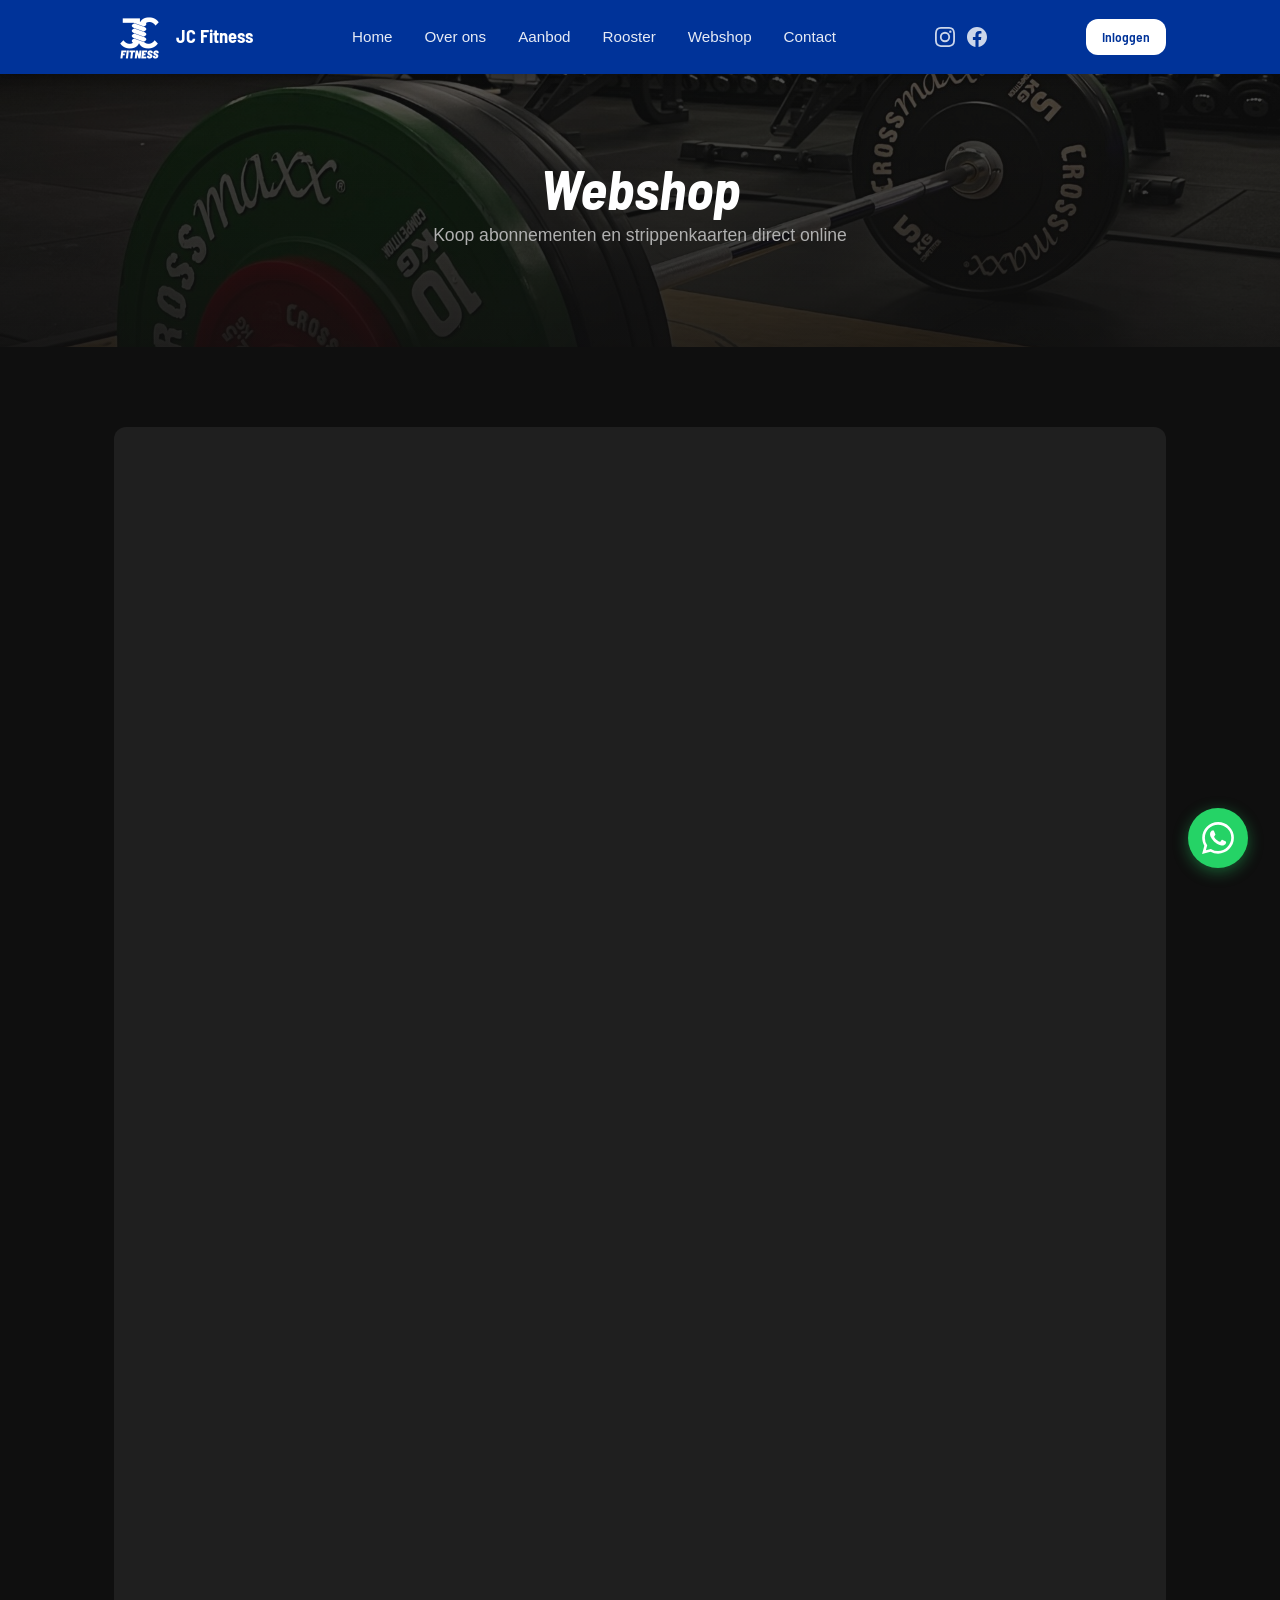
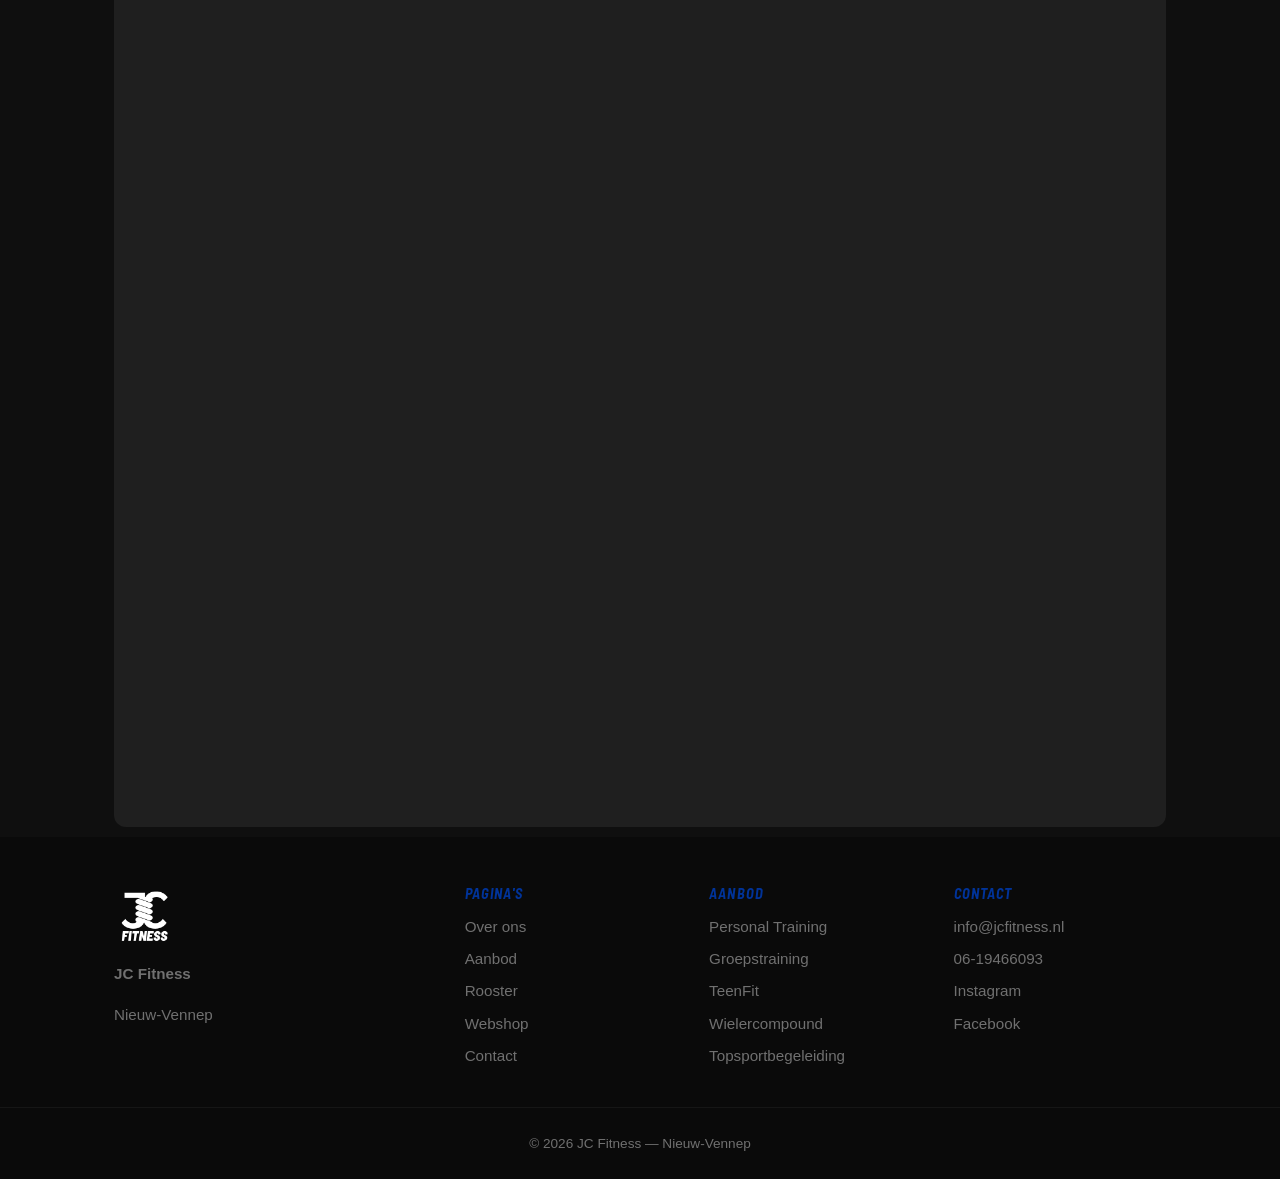
<file: webshop.html>
<!DOCTYPE html>
<html lang="nl">
<head>
    <meta charset="UTF-8">
    <meta name="viewport" content="width=device-width, initial-scale=1.0">
    <title>Webshop | JC Fitness Nieuw-Vennep</title>
    <meta name="description" content="Koop abonnementen, strippenkaarten en trainingspakketten bij JC Fitness Nieuw-Vennep via onze webshop. Kies het pakket dat bij jouw doelen past en start direct.">
    <meta property="og:title" content="Webshop | JC Fitness Nieuw-Vennep">
    <meta property="og:description" content="Koop abonnementen, strippenkaarten en trainingspakketten bij JC Fitness Nieuw-Vennep via onze webshop. Kies het pakket dat bij jouw doelen past en start direct.">
    <meta property="og:locale" content="nl_NL">
    <meta property="og:type" content="website">
    <meta property="og:url" content="https://jcfitness.nl/webshop.html">
    <meta name="twitter:card" content="summary">
    <link rel="canonical" href="https://jcfitness.nl/webshop.html">
    <link rel="icon" href="images/logo.png" type="image/png">
    <link rel="apple-touch-icon" href="images/logo.png">
    <link rel="preconnect" href="https://fonts.googleapis.com">
    <link rel="preconnect" href="https://fonts.gstatic.com" crossorigin>
    <link href="https://fonts.googleapis.com/css2?family=Barlow+Semi+Condensed:ital,wght@0,400;0,500;0,600;0,700;0,800;1,400;1,500;1,600;1,700;1,800&display=swap" rel="stylesheet">
    <link rel="stylesheet" href="style.css">
</head>
<body>

<header class="header">
    <div class="container header-inner">
        <a href="/" class="logo">
            <img src="images/logo.png" alt="JC Fitness logo" width="50" height="50">
            <span>JC Fitness</span>
        </a>
        <button class="menu-toggle" aria-label="Menu openen">
            <span></span><span></span><span></span>
        </button>
        <nav class="nav" aria-label="Hoofdnavigatie">
            <a href="/">Home</a>
            <a href="over.html">Over ons</a>
            <a href="aanbod.html">Aanbod</a>
            <a href="rooster.html">Rooster</a>
            <a href="webshop.html">Webshop</a>
            <a href="contact.html">Contact</a>
            <a href="https://jcfitnessnl.virtuagym.com" target="_blank" rel="noopener" class="nav-login">Inloggen</a>
        </nav>
        <div class="header-socials">
            <a href="https://www.instagram.com/jc.fitnessnl/" target="_blank" rel="noopener" aria-label="Instagram"><svg viewBox="0 0 24 24" width="20" height="20"><path d="M12 2.163c3.204 0 3.584.012 4.85.07 3.252.148 4.771 1.691 4.919 4.919.058 1.265.069 1.645.069 4.849 0 3.205-.012 3.584-.069 4.849-.149 3.225-1.664 4.771-4.919 4.919-1.266.058-1.644.07-4.85.07-3.204 0-3.584-.012-4.849-.07-3.26-.149-4.771-1.699-4.919-4.92-.058-1.265-.07-1.644-.07-4.849 0-3.204.013-3.583.07-4.849.149-3.227 1.664-4.771 4.919-4.919 1.266-.057 1.645-.069 4.849-.069zM12 0C8.741 0 8.333.014 7.053.072 2.695.272.273 2.69.073 7.052.014 8.333 0 8.741 0 12c0 3.259.014 3.668.072 4.948.2 4.358 2.618 6.78 6.98 6.98C8.333 23.986 8.741 24 12 24c3.259 0 3.668-.014 4.948-.072 4.354-.2 6.782-2.618 6.979-6.98.059-1.28.073-1.689.073-4.948 0-3.259-.014-3.667-.072-4.947-.196-4.354-2.617-6.78-6.979-6.98C15.668.014 15.259 0 12 0zm0 5.838a6.162 6.162 0 100 12.324 6.162 6.162 0 000-12.324zM12 16a4 4 0 110-8 4 4 0 010 8zm6.406-11.845a1.44 1.44 0 100 2.881 1.44 1.44 0 000-2.881z"/></svg></a>
            <a href="https://www.facebook.com/jc.fitnessnl" target="_blank" rel="noopener" aria-label="Facebook"><svg viewBox="0 0 24 24" width="20" height="20"><path d="M24 12.073c0-6.627-5.373-12-12-12s-12 5.373-12 12c0 5.99 4.388 10.954 10.125 11.854v-8.385H7.078v-3.47h3.047V9.43c0-3.007 1.792-4.669 4.533-4.669 1.312 0 2.686.235 2.686.235v2.953H15.83c-1.491 0-1.956.925-1.956 1.874v2.25h3.328l-.532 3.47h-2.796v8.385C19.612 23.027 24 18.062 24 12.073z"/></svg></a>
        </div>
        <a href="https://jcfitnessnl.virtuagym.com" target="_blank" rel="noopener" class="btn-login">Inloggen</a>
    </div>
</header>

<div class="page-header">
    <h1>Webshop</h1>
    <p>Koop abonnementen en strippenkaarten direct online</p>
</div>

<section class="section" style="padding-bottom: 0;">
    <div class="container">
        <div class="webshop-mobile-link">
            <p>Bekijk onze abonnementen en strippenkaarten in de webshop.</p>
            <a href="https://jcfitnessnl.virtuagym.com/webshop/?club=L0xHQkVhWnBGcEJpRnhwcEwwWVlJdz09" target="_blank" rel="noopener" class="btn">Naar de webshop</a>
        </div>
        <div class="webshop-desktop">
            <iframe src="https://jcfitnessnl.virtuagym.com/webshop/?club=L0xHQkVhWnBGcEJpRnhwcEwwWVlJdz09&embedded=1" style="width: 100%; border: none; border-radius: var(--radius); background: #fff; min-height: 2000px; overflow: hidden;" title="JC Fitness Webshop" scrolling="no"></iframe>
        </div>
    </div>
</section>

<footer class="footer">
    <div class="container footer-inner">
        <div class="footer-col">
            <img src="images/logo.png" alt="JC Fitness logo" width="60" height="60">
            <p><strong>JC Fitness</strong></p>
            <p>Nieuw-Vennep</p>
        </div>
        <div class="footer-col">
            <h4>Pagina's</h4>
            <a href="over.html">Over ons</a>
            <a href="aanbod.html">Aanbod</a>
            <a href="rooster.html">Rooster</a>
            <a href="webshop.html">Webshop</a>
            <a href="contact.html">Contact</a>
        </div>
        <div class="footer-col">
            <h4>Aanbod</h4>
            <a href="aanbod.html#personal-training">Personal Training</a>
            <a href="aanbod.html#groepstraining">Groepstraining</a>
            <a href="aanbod.html#teenfit">TeenFit</a>
            <a href="aanbod.html#wielercompound">Wielercompound</a>
            <a href="aanbod.html#topsport">Topsportbegeleiding</a>
        </div>
        <div class="footer-col">
            <h4>Contact</h4>
            <a href="mailto:info@jcfitness.nl">info@jcfitness.nl</a>
            <a href="tel:+31619466093">06-19466093</a>
            <a href="https://www.instagram.com/jc.fitnessnl/" target="_blank" rel="noopener">Instagram</a>
            <a href="https://www.facebook.com/jc.fitnessnl" target="_blank" rel="noopener">Facebook</a>
        </div>
    </div>
    <div class="footer-bottom">
        <div class="container">
            <p>&copy; 2026 JC Fitness — Nieuw-Vennep</p>
        </div>
    </div>
</footer>

<script>
document.querySelector('.menu-toggle').addEventListener('click', function() {
    document.querySelector('.nav').classList.toggle('nav-open');
    this.classList.toggle('active');
});
</script>

<div class="whatsapp-widget"><a href="https://wa.me/31619466093" target="_blank" rel="noopener" aria-label="Chat via WhatsApp"><svg viewBox="0 0 24 24"><path d="M17.472 14.382c-.297-.149-1.758-.867-2.03-.967-.273-.099-.471-.148-.67.15-.197.297-.767.966-.94 1.164-.173.199-.347.223-.644.075-.297-.15-1.255-.463-2.39-1.475-.883-.788-1.48-1.761-1.653-2.059-.173-.297-.018-.458.13-.606.134-.133.298-.347.446-.52.149-.174.198-.298.298-.497.099-.198.05-.371-.025-.52-.075-.149-.669-1.612-.916-2.207-.242-.579-.487-.5-.669-.51-.173-.008-.371-.01-.57-.01-.198 0-.52.074-.792.372-.272.297-1.04 1.016-1.04 2.479 0 1.462 1.065 2.875 1.213 3.074.149.198 2.096 3.2 5.077 4.487.709.306 1.262.489 1.694.625.712.227 1.36.195 1.871.118.571-.085 1.758-.719 2.006-1.413.248-.694.248-1.289.173-1.413-.074-.124-.272-.198-.57-.347m-5.421 7.403h-.004a9.87 9.87 0 01-5.031-1.378l-.361-.214-3.741.982.998-3.648-.235-.374a9.86 9.86 0 01-1.51-5.26c.001-5.45 4.436-9.884 9.888-9.884 2.64 0 5.122 1.03 6.988 2.898a9.825 9.825 0 012.893 6.994c-.003 5.45-4.437 9.884-9.885 9.884m8.413-18.297A11.815 11.815 0 0012.05 0C5.495 0 .16 5.335.157 11.892c0 2.096.547 4.142 1.588 5.945L.057 24l6.305-1.654a11.882 11.882 0 005.683 1.448h.005c6.554 0 11.89-5.335 11.893-11.893a11.821 11.821 0 00-3.48-8.413z"/></svg></a></div>
<script src="reveal.js"></script>
</body>
</html>
</file>
<file: style.css>
/* === Reset & Base === */
*, *::before, *::after { margin: 0; padding: 0; box-sizing: border-box; }

:root {
    --bg: #0f0f0f;
    --bg-alt: #1a1a1a;
    --bg-card: #222222;
    --text: #f0f0f0;
    --text-light: #b0b0b0;
    --text-muted: #707070;
    --accent: #003399;
    --accent-hover: #002266;
    --white: #ffffff;
    --radius: 12px;
    --shadow: 0 4px 30px rgba(0,0,0,0.3);
}

html { scroll-behavior: smooth; }

body {
    font-family: -apple-system,BlinkMacSystemFont,'Segoe UI',Roboto,'Helvetica Neue',Arial,'Noto Sans',sans-serif,'Apple Color Emoji','Segoe UI Emoji','Segoe UI Symbol','Noto Color Emoji';
    font-weight: 400;
    color: var(--text);
    background: var(--bg);
    line-height: 1.7;
    font-size: 1.05rem;
}

h1, h2, h3, h4 {
    font-family: 'Barlow Semi Condensed', sans-serif;
    font-style: italic;
    font-weight: 700;
    line-height: 1.2;
    color: var(--white);
}

h1 { font-size: clamp(2.2rem, 5vw, 3.5rem); }
h2 { font-size: clamp(1.6rem, 3vw, 2.4rem); margin-bottom: 1rem; }
h3 { font-size: 1.3rem; margin-bottom: 0.5rem; }
h4 { font-size: 0.9rem; margin-bottom: 0.75rem; text-transform: uppercase; letter-spacing: 0.08em; color: var(--accent); }

p { margin-bottom: 1rem; color: var(--text-light); }

a { color: var(--accent); text-decoration: none; transition: color 0.2s; }
a:hover { color: var(--accent-hover); }

img { max-width: 100%; height: auto; display: block; }

.container {
    max-width: 1100px;
    margin: 0 auto;
    padding: 0 1.5rem;
}

/* === Buttons === */
.btn {
    display: inline-block;
    padding: 0.85rem 2rem;
    background: var(--accent);
    color: var(--white);
    border-radius: var(--radius);
    font-family: 'Barlow Semi Condensed', sans-serif;
    font-weight: 700;
    font-style: normal;
    font-size: 1rem;
    transition: background 0.2s, transform 0.2s;
}
.btn:hover { background: var(--accent-hover); color: var(--white); transform: translateY(-1px); }

.btn-outline {
    display: inline-block;
    padding: 0.7rem 1.5rem;
    border: 2px solid var(--accent);
    color: var(--accent);
    border-radius: var(--radius);
    font-family: 'Barlow Semi Condensed', sans-serif;
    font-weight: 600;
    font-style: normal;
    font-size: 0.9rem;
    transition: all 0.2s;
}
.btn-outline:hover { background: var(--accent); color: var(--white); }

/* === Header === */
.header {
    background: var(--accent);
    box-shadow: 0 1px 10px rgba(0,0,0,0.3);
    position: sticky;
    top: 0;
    z-index: 100;
}

.header-inner {
    display: flex;
    align-items: center;
    justify-content: space-between;
}
.header-socials {
    display: flex;
    gap: 0.75rem;
    align-items: center;
}
.header-socials a {
    display: flex;
    align-items: center;
    opacity: 0.8;
    transition: opacity 0.2s;
}
.header-socials a:hover { opacity: 1; }
.header-socials svg { fill: var(--white); }
.btn-login {
    display: inline-block;
    padding: 0.4rem 1rem;
    background: var(--white);
    color: var(--accent);
    border-radius: var(--radius);
    font-family: 'Barlow Semi Condensed', sans-serif;
    font-weight: 600;
    font-style: normal;
    font-size: 0.85rem;
    transition: background 0.2s;
    white-space: nowrap;
}
.btn-login:hover { background: var(--text); color: var(--accent); }
.nav-login { display: none; }

.header-inner {
    padding: 0.75rem 1.5rem;
}

.logo {
    display: flex;
    align-items: center;
    gap: 0.75rem;
    color: var(--white);
    font-family: 'Barlow Semi Condensed', sans-serif;
    font-weight: 700;
    font-size: 1.15rem;
}
.logo:hover { color: var(--white); }
.logo img { border-radius: 4px; }

.nav {
    display: flex;
    gap: 2rem;
}

.nav a {
    color: rgba(255,255,255,0.9);
    font-weight: 500;
    font-size: 0.95rem;
    position: relative;
}
.nav a::after {
    content: '';
    position: absolute;
    bottom: -4px;
    left: 0;
    width: 0;
    height: 2px;
    background: var(--accent);
    transition: width 0.2s;
}
.nav a:hover { color: #fff; }
.nav a:hover::after { width: 100%; }

.menu-toggle { display: none; background: none; border: none; cursor: pointer; padding: 0.5rem; }
.menu-toggle span {
    display: block;
    width: 24px;
    height: 2px;
    background: var(--white);
    margin: 5px 0;
    transition: all 0.3s;
}
.menu-toggle.active span:nth-child(1) { transform: rotate(45deg) translate(5px, 5px); }
.menu-toggle.active span:nth-child(2) { opacity: 0; }
.menu-toggle.active span:nth-child(3) { transform: rotate(-45deg) translate(5px, -5px); }

/* === Hero === */
.hero {
    position: relative;
    padding: 12rem 1.5rem 8rem;
    text-align: center;
    min-height: 90vh;
    display: flex;
    align-items: center;
    justify-content: center;
    overflow: hidden;
}

.hero-bg {
    position: absolute;
    inset: 0;
    background-size: cover;
    background-position: center;
    opacity: 0;
    transition: opacity 1.5s ease;
    z-index: 0;
}
.hero-bg::after {
    content: '';
    position: absolute;
    inset: 0;
    background: rgba(15, 15, 15, 0.55);
}
.hero-bg-active { opacity: 1; }

/* === Image Breaks === */
.image-break {
    height: 50vh;
    background-attachment: fixed;
    background-size: cover;
    background-position: center;
    position: relative;
}
.image-break::after {
    content: '';
    position: absolute;
    inset: 0;
    background: linear-gradient(rgba(15,15,15,0.3), rgba(15,15,15,0.5));
}

.hero-content { max-width: 750px; margin: 0 auto; position: relative; z-index: 1; }
.hero h1 { margin-bottom: 1rem; }
.hero h1 span { color: var(--accent); }
.hero p { color: var(--text-light); font-size: 1.2rem; margin-bottom: 2rem; }

/* === Sections === */
.section { padding: 5rem 0; }
.section-alt { background: var(--bg-alt); }
.section h2 { text-align: center; margin-bottom: 3rem; }

/* === Cards Grid === */
.grid-2 { display: grid; grid-template-columns: repeat(2, 1fr); gap: 2rem; }
.grid-3 { display: grid; grid-template-columns: repeat(3, 1fr); gap: 1.5rem; }
.grid-4 { display: grid; grid-template-columns: repeat(4, 1fr); gap: 1.5rem; }

/* === Service Cards === */
.service-card {
    background: var(--bg-card);
    padding: 2rem;
    border-radius: var(--radius);
    border-left: 3px solid var(--accent);
    transition: transform 0.2s, box-shadow 0.2s;
}
.service-card:hover { transform: translateY(-3px); box-shadow: var(--shadow); }
.service-card .price {
    font-family: 'Barlow Semi Condensed', sans-serif;
    font-weight: 700;
    color: var(--accent);
    font-size: 1.1rem;
    margin-top: 0.5rem;
}

/* === Testimonial Cards === */
.testimonial-card {
    background: var(--bg-card);
    padding: 2rem;
    border-radius: var(--radius);
    position: relative;
}
.testimonial-card::before {
    content: '"';
    font-size: 4rem;
    color: var(--accent);
    font-family: Georgia, serif;
    line-height: 1;
    position: absolute;
    top: 0.5rem;
    left: 1.5rem;
    opacity: 0.3;
}
.testimonial-card p { font-style: italic; padding-top: 1.5rem; }
.testimonial-card .name {
    font-family: 'Barlow Semi Condensed', sans-serif;
    font-weight: 600;
    color: var(--white);
    margin-top: 1rem;
    font-style: normal;
}

/* === About Section === */
.about-grid {
    display: grid;
    grid-template-columns: 1fr 1fr;
    gap: 3rem;
    align-items: center;
}
.about-grid img {
    border-radius: var(--radius);
    box-shadow: var(--shadow);
}
.about-grid blockquote {
    border-left: 3px solid var(--accent);
    padding-left: 1.5rem;
    margin: 1.5rem 0;
    font-style: italic;
    color: var(--text-light);
    font-size: 1.1rem;
}

/* === Studio Gallery === */
.gallery {
    display: grid;
    grid-template-columns: repeat(3, 1fr);
    gap: 1rem;
}
.gallery img {
    width: 100%;
    height: 300px;
    object-fit: cover;
    border-radius: var(--radius);
    transition: transform 0.3s;
}
.gallery img:hover { transform: scale(1.02); }

/* === Gradient Section === */
.section-gradient {
    background: linear-gradient(to bottom, var(--bg-alt) 0%, var(--accent) 100%);
}

/* === CTA Section === */
.section-cta {
    background: linear-gradient(to bottom, var(--bg-alt) 0%, var(--accent) 100%);
    padding: 5rem 0;
    text-align: center;
}
.section-cta h2 { color: var(--white); }
.section-cta p { color: var(--text-light); font-size: 1.15rem; margin-bottom: 2rem; }
.section-cta .btn { background: var(--white); color: var(--accent); }
.section-cta .btn:hover { background: var(--text); }

/* === Page Header === */
.page-header {
    background: linear-gradient(rgba(15, 15, 15, 0.7), rgba(15, 15, 15, 0.9)), url('images/studio3.jpg') center/cover no-repeat;
    padding: 5rem 1.5rem;
    text-align: center;
}
.page-header p { color: var(--text-light); font-size: 1.1rem; }

/* === Content Pages === */
.content { max-width: 800px; margin: 0 auto; }
.content h2 { text-align: left; margin-bottom: 1rem; }
.content ul, .content ol { margin: 0 0 1.5rem 1.5rem; color: var(--text-light); }
.content li { margin-bottom: 0.4rem; }

/* === Schedule Table === */
.schedule-table {
    width: 100%;
    border-collapse: collapse;
    background: var(--bg-card);
    border-radius: var(--radius);
    overflow: hidden;
    box-shadow: var(--shadow);
}
.schedule-table th {
    background: var(--accent);
    color: var(--white);
    font-style: normal;
    padding: 1rem 1.5rem;
    text-align: left;
    font-family: 'Barlow Semi Condensed', sans-serif;
    font-weight: 700;
}
.schedule-table td {
    padding: 0.85rem 1.5rem;
    border-bottom: 1px solid rgba(255,255,255,0.05);
    color: var(--text-light);
}
.schedule-table tr:last-child td { border-bottom: none; }
.schedule-table tr:hover td { background: rgba(232, 176, 0, 0.05); }

/* === FAQ === */
.faq-item {
    background: var(--bg-card);
    border-radius: var(--radius);
    margin-bottom: 1rem;
    overflow: hidden;
}
.faq-question {
    padding: 1.25rem 1.5rem;
    cursor: pointer;
    display: flex;
    justify-content: space-between;
    align-items: center;
    font-family: 'Barlow Semi Condensed', sans-serif;
    font-weight: 600;
    color: var(--white);
}
.faq-question::after {
    content: '+';
    font-size: 1.5rem;
    color: var(--accent);
    transition: transform 0.2s;
}
.faq-item.active .faq-question::after { transform: rotate(45deg); }
.faq-answer {
    max-height: 0;
    overflow: hidden;
    transition: max-height 0.3s ease;
}
.faq-answer p { padding: 0 1.5rem 1.25rem; margin-bottom: 0; }
.faq-item.active .faq-answer { max-height: 300px; }

/* === Contact Form === */
.contact-form {
    max-width: 600px;
    margin: 0 auto;
    background: var(--bg-card);
    padding: 2.5rem;
    border-radius: var(--radius);
    box-shadow: var(--shadow);
}
.form-group { margin-bottom: 1.25rem; }
.form-group label {
    display: block;
    font-weight: 500;
    margin-bottom: 0.4rem;
    color: var(--text);
}
.form-group input,
.form-group textarea,
.form-group select {
    width: 100%;
    padding: 0.75rem 1rem;
    border: 2px solid #333;
    border-radius: 8px;
    font-family: -apple-system,BlinkMacSystemFont,'Segoe UI',Roboto,'Helvetica Neue',Arial,'Noto Sans',sans-serif,'Apple Color Emoji','Segoe UI Emoji','Segoe UI Symbol','Noto Color Emoji';
    font-size: 1rem;
    color: var(--text);
    background: var(--bg);
    transition: border-color 0.2s;
}
.form-group input:focus,
.form-group textarea:focus,
.form-group select:focus {
    outline: none;
    border-color: var(--accent);
}
.form-group textarea { resize: vertical; min-height: 120px; }
.contact-form .btn { width: 100%; text-align: center; border: none; cursor: pointer; font-size: 1.05rem; }

/* === Info Cards === */
.info-grid { display: grid; grid-template-columns: repeat(3, 1fr); gap: 1.5rem; margin-bottom: 3rem; }
.info-card {
    background: var(--bg-card);
    padding: 1.5rem;
    border-radius: var(--radius);
    text-align: center;
}
.info-card h3 { font-size: 1.1rem; }
.info-card p { margin-bottom: 0; }

/* === Trainer Cards === */
.trainer-card {
    background: var(--bg-card);
    border-radius: var(--radius);
    overflow: hidden;
    box-shadow: var(--shadow);
    text-align: center;
    padding: 2rem;
}
.trainer-card img {
    width: 180px;
    height: 180px;
    object-fit: cover;
    border-radius: 50%;
    margin: 0 auto 1.5rem;
    border: 3px solid var(--accent);
}

/* === Footer === */
.footer {
    background: #0a0a0a;
    color: var(--text-light);
    padding: 3rem 0 0;
}
.footer-inner {
    display: grid;
    grid-template-columns: 1.5fr 1fr 1fr 1fr;
    gap: 2rem;
}
.footer-col a {
    display: block;
    color: var(--text-muted);
    margin-bottom: 0.4rem;
    font-size: 0.95rem;
}
.footer-col a:hover { color: var(--accent); }
.footer-col p { color: var(--text-muted); font-size: 0.95rem; }
.footer-col img { border-radius: 4px; margin-bottom: 1rem; }
.footer-bottom {
    margin-top: 2rem;
    padding: 1.5rem 0;
    border-top: 1px solid rgba(255,255,255,0.05);
}
.footer-bottom p { color: var(--text-muted); font-size: 0.85rem; text-align: center; margin-bottom: 0; }

/* === WhatsApp Widget === */
.whatsapp-widget {
    position: fixed;
    bottom: 2rem;
    right: 2rem;
    z-index: 99;
}
.whatsapp-widget a {
    display: flex;
    align-items: center;
    justify-content: center;
    width: 60px;
    height: 60px;
    background: #25d366;
    border-radius: 50%;
    box-shadow: 0 4px 15px rgba(37, 211, 102, 0.4);
    transition: transform 0.2s, box-shadow 0.2s;
}
.whatsapp-widget a:hover {
    transform: scale(1.1);
    box-shadow: 0 6px 20px rgba(37, 211, 102, 0.5);
}
.whatsapp-widget svg { fill: #fff; width: 32px; height: 32px; }

/* === Instagram Feed === */
.instagram-section h4 { text-align: center; }
.instagram-embeds {
    display: grid;
    grid-template-columns: repeat(3, 1fr);
    gap: 1rem;
}
.instagram-embeds iframe {
    width: 100%;
    min-height: 480px;
    border-radius: var(--radius);
    background: var(--bg-card);
}
.instagram-grid {
    display: grid;
    grid-template-columns: repeat(3, 1fr);
    gap: 0.75rem;
}
.instagram-item {
    position: relative;
    display: block;
    aspect-ratio: 1;
    overflow: hidden;
    border-radius: var(--radius);
    background: var(--bg-card);
}
.instagram-item img {
    width: 100%;
    height: 100%;
    object-fit: cover;
    transition: transform 0.3s;
}
.instagram-item:hover img { transform: scale(1.05); }
.instagram-overlay {
    position: absolute;
    inset: 0;
    background: rgba(0, 51, 153, 0.75);
    display: flex;
    align-items: center;
    justify-content: center;
    opacity: 0;
    transition: opacity 0.3s;
    padding: 1rem;
}
.instagram-item:hover .instagram-overlay { opacity: 1; }
.instagram-overlay p { color: var(--white); font-size: 0.85rem; text-align: center; margin: 0; }
.instagram-video-icon {
    position: absolute;
    top: 0.75rem;
    right: 0.75rem;
    background: rgba(0,0,0,0.5);
    border-radius: 50%;
    width: 36px;
    height: 36px;
    display: flex;
    align-items: center;
    justify-content: center;
}
.instagram-follow {
    text-align: center;
    margin-top: 2rem;
}
@media (max-width: 768px) {
    .instagram-embeds { grid-template-columns: 1fr; max-width: 400px; margin: 0 auto; }
    .instagram-grid { grid-template-columns: repeat(2, 1fr); }
}
@media (max-width: 480px) {
    .instagram-grid { grid-template-columns: repeat(2, 1fr); gap: 0.5rem; }
}

/* === Scroll Animations === */
.reveal {
    opacity: 0;
    transform: translateY(40px);
    transition: opacity 0.8s ease, transform 0.8s ease;
}
.reveal.visible {
    opacity: 1;
    transform: translateY(0);
}

/* === Webshop === */
.webshop-mobile-link { display: none; text-align: center; padding: 2rem 0; }
.webshop-mobile-link p { margin-bottom: 1.5rem; color: var(--text-light); }
.webshop-desktop { display: block; }
.webshop-desktop iframe {
    filter: invert(0.88) hue-rotate(180deg);
}

/* === Responsive === */
@media (max-width: 768px) {
    .webshop-mobile-link { display: block; }
    .webshop-desktop { display: none; }
    .menu-toggle { display: block; }
    .header-socials { display: none; }
    .btn-login { display: none; }
    .nav-login { display: block; }
    .nav {
        display: none;
        position: absolute;
        top: 100%;
        left: 0;
        right: 0;
        background: var(--accent);
        flex-direction: column;
        padding: 1.5rem;
        gap: 1rem;
        box-shadow: 0 10px 20px rgba(0,0,0,0.3);
    }
    .nav-open { display: flex; }
    .grid-2, .grid-3, .grid-4 { grid-template-columns: 1fr; }
    .info-grid { grid-template-columns: 1fr; }
    .about-grid { grid-template-columns: 1fr; }
    .gallery { grid-template-columns: 1fr; }
    .footer-inner { grid-template-columns: 1fr 1fr; gap: 2rem; }
    .hero { padding: 6rem 1.5rem 4rem; background-attachment: scroll; }
    .image-break { background-attachment: scroll; }
    .section { padding: 3rem 0; }
}
@media (max-width: 480px) {
    .footer-inner { grid-template-columns: 1fr; }
}
</file>
